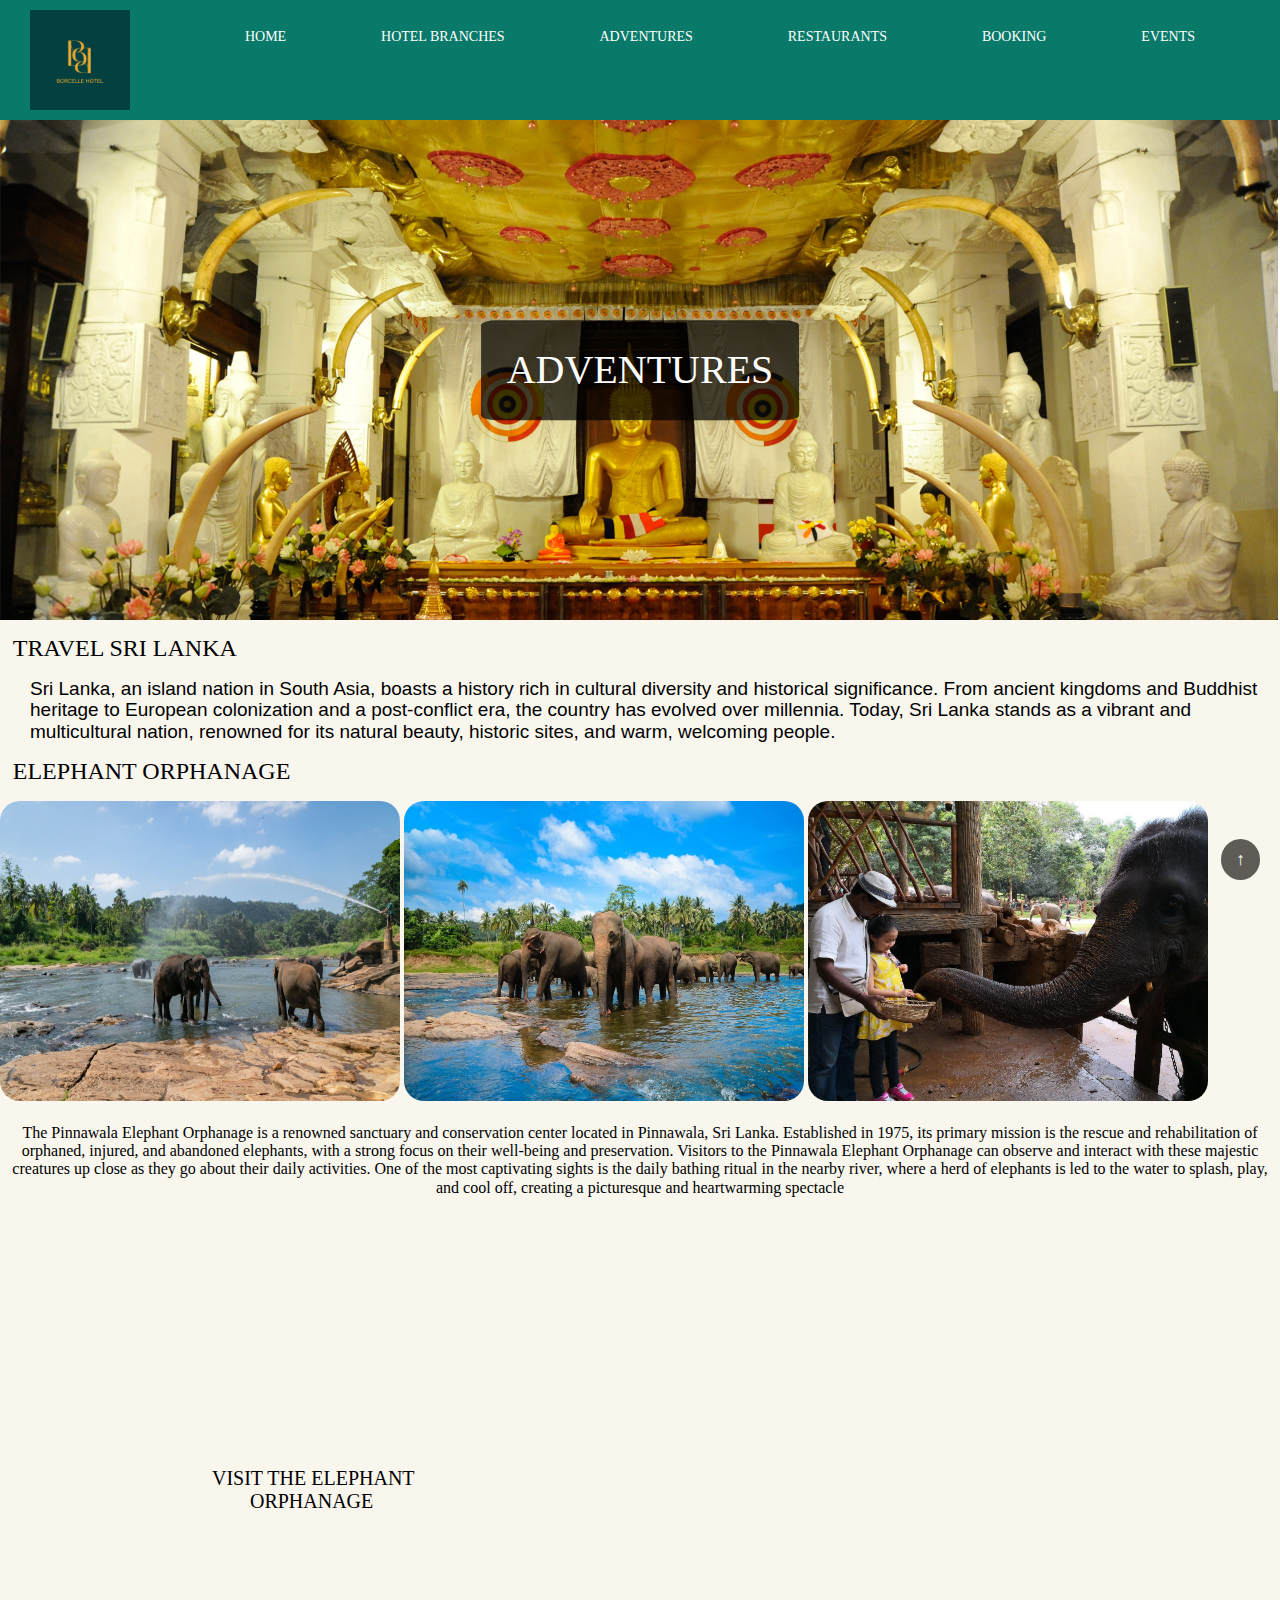
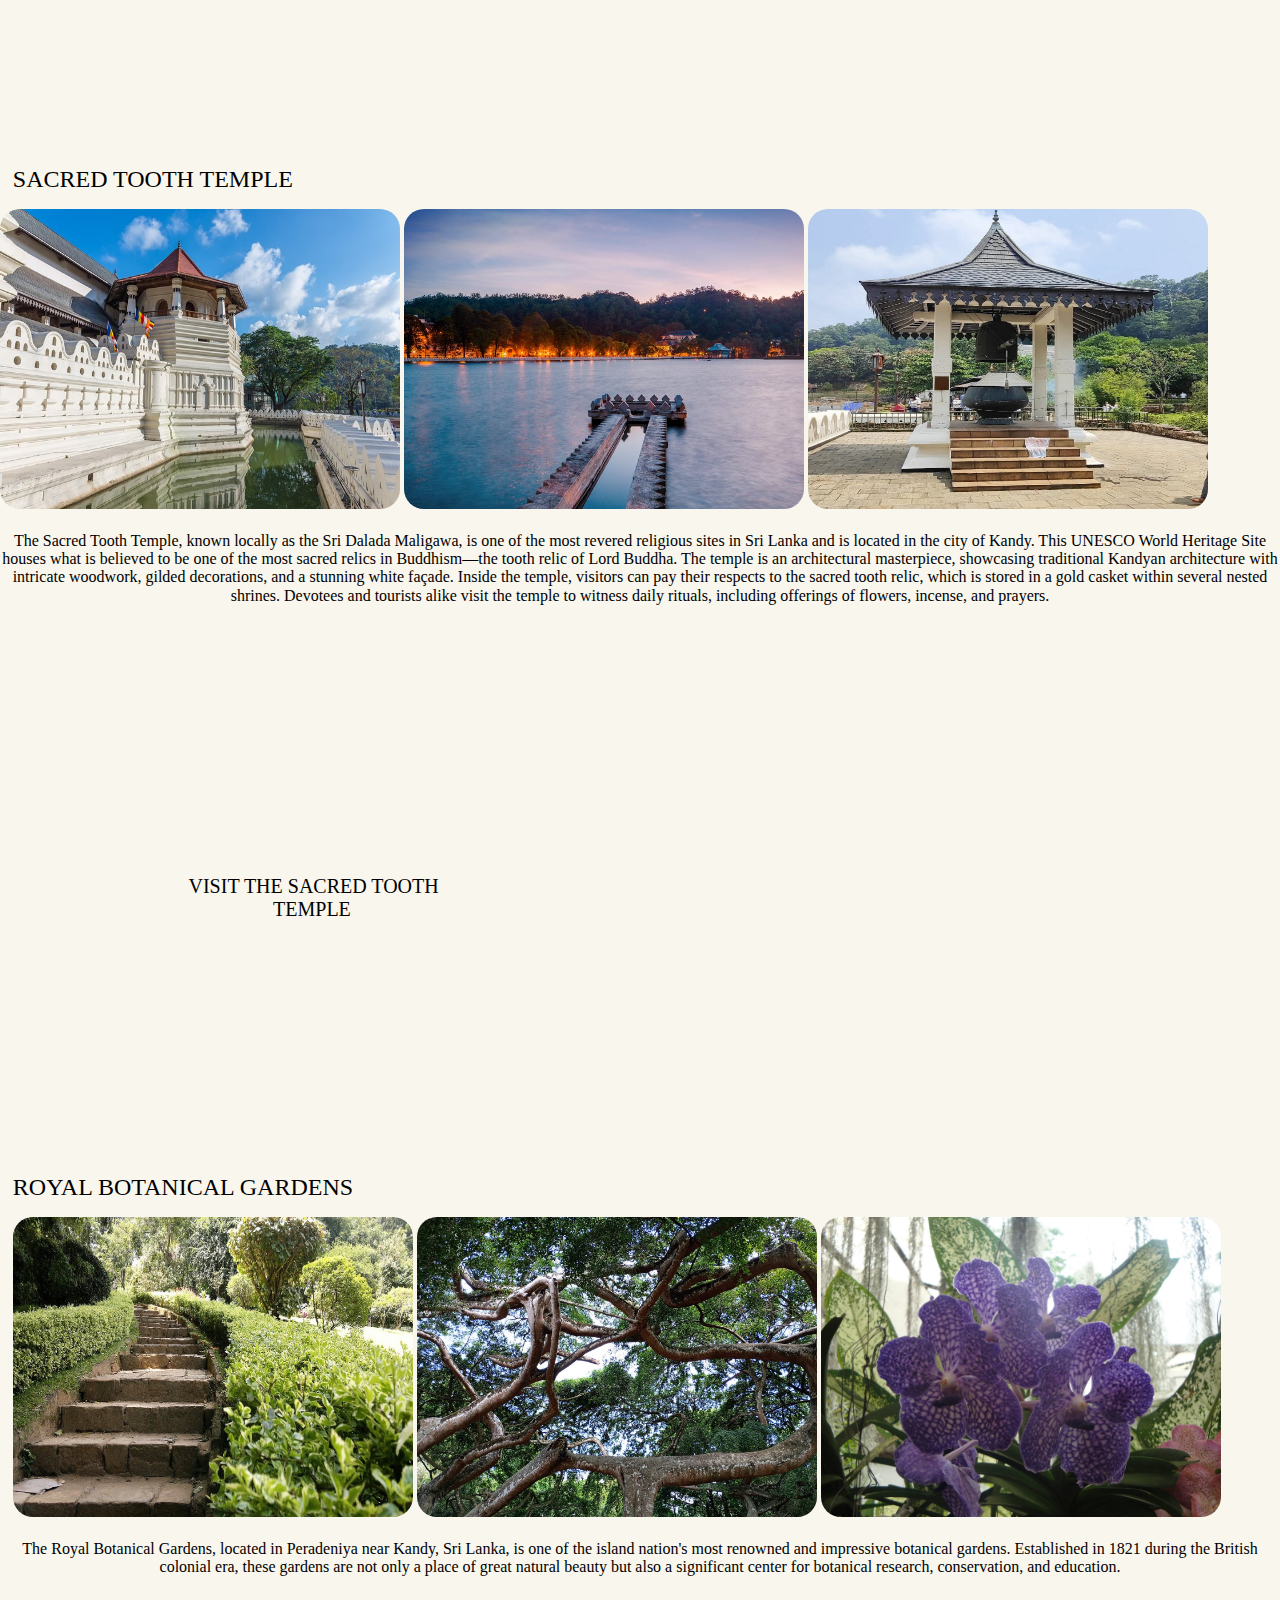
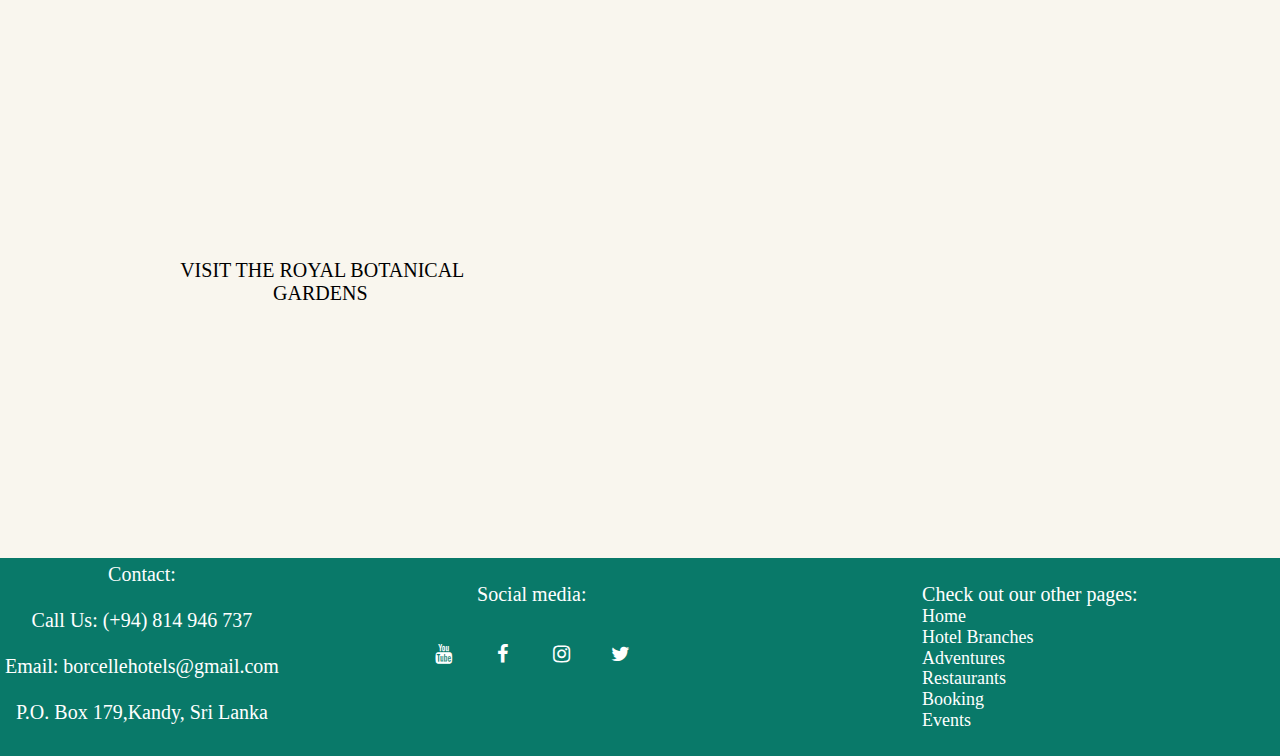
<file: adventure.html>
<!DOCTYPE html>
<html lang="en">
<head>
    <link rel="stylesheet" href="css/normalize.css">
    <link rel="stylesheet" href="css/universal.css">
    <link rel="stylesheet" href="css/adventure.css">
    <link rel="stylesheet" href="https://cdnjs.cloudflare.com/ajax/libs/font-awesome/4.7.0/css/font-awesome.min.css">

    <meta charset="UTF-8">
    <meta http-equiv="X-UA-Compatible" content="IE=edge">
    <meta name="viewport" content="width=device-width, initial-scale=1.0">
    <title> BORCELLE HOTEL| ADVENTURES </title>
</head>
<header>
  <div class="container" id="top">
    <div class="gotop">
      <a href="#top">&#8593;</a>
    </div>
  

    <a href="index.html"><img src="images/logo.png" class="logo"></a>
    
    <nav>
      <ul>
        <li><a href="index.html">Home</a></li>
        <li><a href="hotelbranch.html">Hotel Branches</a></li>
        <li><a href="adventure.html">Adventures</a></li>
        <li><a href="resturant.html">Restaurants</a></li>
        <li><a href="ticket.html">Booking</a></li>
        <li><a class="ts" href="wedding.html">Events</a>
          <ul class="dropdown">
          <li><a href="wedding.html">weddings</a></li>
          <li><a href="parties.html">parties</a></li>
          </ul>
        </li>
      </ul>
      
  </nav>
  </div>
</header>

            <div class="hero-image">
                <div class="hero-text">
                  <h1> ADVENTURES </h1>
                </div>
            </div>
            <h2 id="intro">Travel Sri Lanka</h2>
        <h4>
          Sri Lanka, an island nation in South Asia, boasts a history rich in cultural diversity and historical significance. From ancient kingdoms and Buddhist heritage to European colonization and a post-conflict era, the country has evolved over millennia. Today, Sri Lanka stands as a vibrant and multicultural nation, renowned for its natural beauty, historic sites, and warm, welcoming people.
        </h4>
        <h2 id="intro">Elephant Orphanage</h2>
        <div class="Antique">
        <img src="images/PinnawelaElephantadventure1.jpg" alt="elephant adventure" id="elephantadventure2">
        <img src="images/PinnawelaElephantadventure2.jpg" alt="elephant adventure"  id="elephantadventure2">
        <img src="images/PinnawelaElephantadventure3.jpg" alt="elephant adventure"  id="elephantadventure2">
        <br><br>
      <p>
        The Pinnawala Elephant Orphanage is a renowned sanctuary and conservation center located in Pinnawala, Sri Lanka. Established in 1975, its primary mission is the rescue and rehabilitation of orphaned, injured, and abandoned elephants, with a strong focus on their well-being and preservation.

        Visitors to the Pinnawala Elephant Orphanage can observe and interact with these majestic creatures up close as they go about their daily activities. One of the most captivating sights is the daily bathing ritual in the nearby river, where a herd of elephants is led to the water to splash, play, and cool off, creating a picturesque and heartwarming spectacle
      </p>
      

      </div><br><br><br>
      <div class="iframe">
      <h3 id="visit">Visit The Elephant Orphanage</h3>
      <iframe src="https://www.google.com/maps/embed?pb=!1m18!1m12!1m3!1d3957.4710106407833!2d80.38628007491502!3d7.300859813642212!2m3!1f0!2f0!3f0!3m2!1i1024!2i768!4f13.1!3m3!1m2!1s0x3ae315c83a2c0273%3A0xa5744b525ada1e6c!2sPinnawala%20Elephant%20Orphanage!5e0!3m2!1sen!2slk!4v1693810126745!5m2!1sen!2slk" width="600" height="450" style="border:0;" allowfullscreen="" loading="lazy" referrerpolicy="no-referrer-when-downgrade"></iframe>
    
    </div>

    <h2 id="intro">Sacred Tooth Temple</h2>
        <div class="Antique">
        <img src="images/toothtemp1.jpg" alt="tooth temple" id="elephantadventure2">
        <img src="images/toothtemp2.jpg" alt="tooth temple"  id="elephantadventure2">
        <img src="images/toothtemp3.jpg" alt="tooth temple"  id="elephantadventure2">
        <br><br>
        <p>
          The Sacred Tooth Temple, known locally as the Sri Dalada Maligawa, is one of the most revered religious sites in Sri Lanka and is located in the city of Kandy. This UNESCO World Heritage Site houses what is believed to be one of the most sacred relics in Buddhism—the tooth relic of Lord Buddha.

The temple is an architectural masterpiece, showcasing traditional Kandyan architecture with intricate woodwork, gilded decorations, and a stunning white façade. Inside the temple, visitors can pay their respects to the sacred tooth relic, which is stored in a gold casket within several nested shrines. Devotees and tourists alike visit the temple to witness daily rituals, including offerings of flowers, incense, and prayers.
        </p>
      

      </div><br><br><br>
      <div class="iframe">
      <h3 id="visit">Visit The Sacred Tooth Temple</h3>
      <iframe src="https://www.google.com/maps/embed?pb=!1m18!1m12!1m3!1d247.34598736094816!2d80.64133733372954!3d7.2935349500061335!2m3!1f0!2f0!3f0!3m2!1i1024!2i768!4f13.1!3m3!1m2!1s0x3ae3662dc9c94c75%3A0xe1885fe2929d358!2sTemple%20of%20the%20Tooth%20Museum!5e0!3m2!1sen!2slk!4v1693810512087!5m2!1sen!2slk" width="600" height="450" style="border:0;" allowfullscreen="" loading="lazy" referrerpolicy="no-referrer-when-downgrade"></iframe>

    </div>

    <h2 id="intro">Royal Botanical Gardens</h2>
        <div class="temple">
        <img src="images/pergardens3.jpg" alt="peradheniya garden" id="elephantadventure2">
        <img src="images/pergardens1.jpg" alt="peradheniya garden"  id="elephantadventure2">
        <img src="images/pergardens2.jpg" alt="peradheniya garden"  id="elephantadventure2">
        <br><br>
      <p>
        The Royal Botanical Gardens, located in Peradeniya near Kandy, Sri Lanka, is one of the island nation's most renowned and impressive botanical gardens. Established in 1821 during the British colonial era, these gardens are not only a place of great natural beauty but also a significant center for botanical research, conservation, and education.
      </p>
      

      </div><br><br><br>
      <div class="iframe">
      <h3 id="visit">Visit The Royal Botanical Gardens</h3>
      <iframe src="https://www.google.com/maps/embed?pb=!1m18!1m12!1m3!1d31662.075811789084!2d80.55852437431642!3d7.268189300000015!2m3!1f0!2f0!3f0!3m2!1i1024!2i768!4f13.1!3m3!1m2!1s0x3ae36890ae2f95fd%3A0x92ce8ec2bf791233!2sRoyal%20Botanic%20Gardens%2C%20Peradeniya!5e0!3m2!1sen!2slk!4v1693810789606!5m2!1sen!2slk" width="600" height="450" style="border:0;" allowfullscreen="" loading="lazy" referrerpolicy="no-referrer-when-downgrade"></iframe>
    </div>

    <footer>
      <div class="f1">
      <p id="p1">Contact:<br><br>Call Us: (+94) 814 946 737<br><br>Email: borcellehotels@gmail.com</a><br><br> P.O. Box 179,Kandy, Sri Lanka</p>
      </div>
      <div class="f2">
      <p id="p1">Social media:<br><br> <a href="#" class="fa fa-youtube"></a> <a href="#" class="fa fa-facebook"></a> <a href="#" class="fa fa-instagram"></a> <a href="#" class="fa fa-twitter"></a></p>
      </div>
      <div class="f3">
        <p id="p1"> Check out our other pages:
          <ul>
            <li><a href="index.html">Home</a></li>
                  <li><a href="hotelbranch.html">Hotel Branches</a></li>
                  <li><a href="adventure.html">Adventures</a></li>
                  <li><a href="resturant.html">Restaurants</a></li>
                  <li><a href="Ticket.html">Booking</a></li>
                  <li><a class="ts" href="wedding.html">Events</a>
                    <ul class="dropdown">
                    <li><a href="wedding.html">weddings</a></li>
                    <li><a href="parties.html">parties</a></li>
            </ul>
        </p>
      </div>
  </footer> 
</body>
</html>
</file>
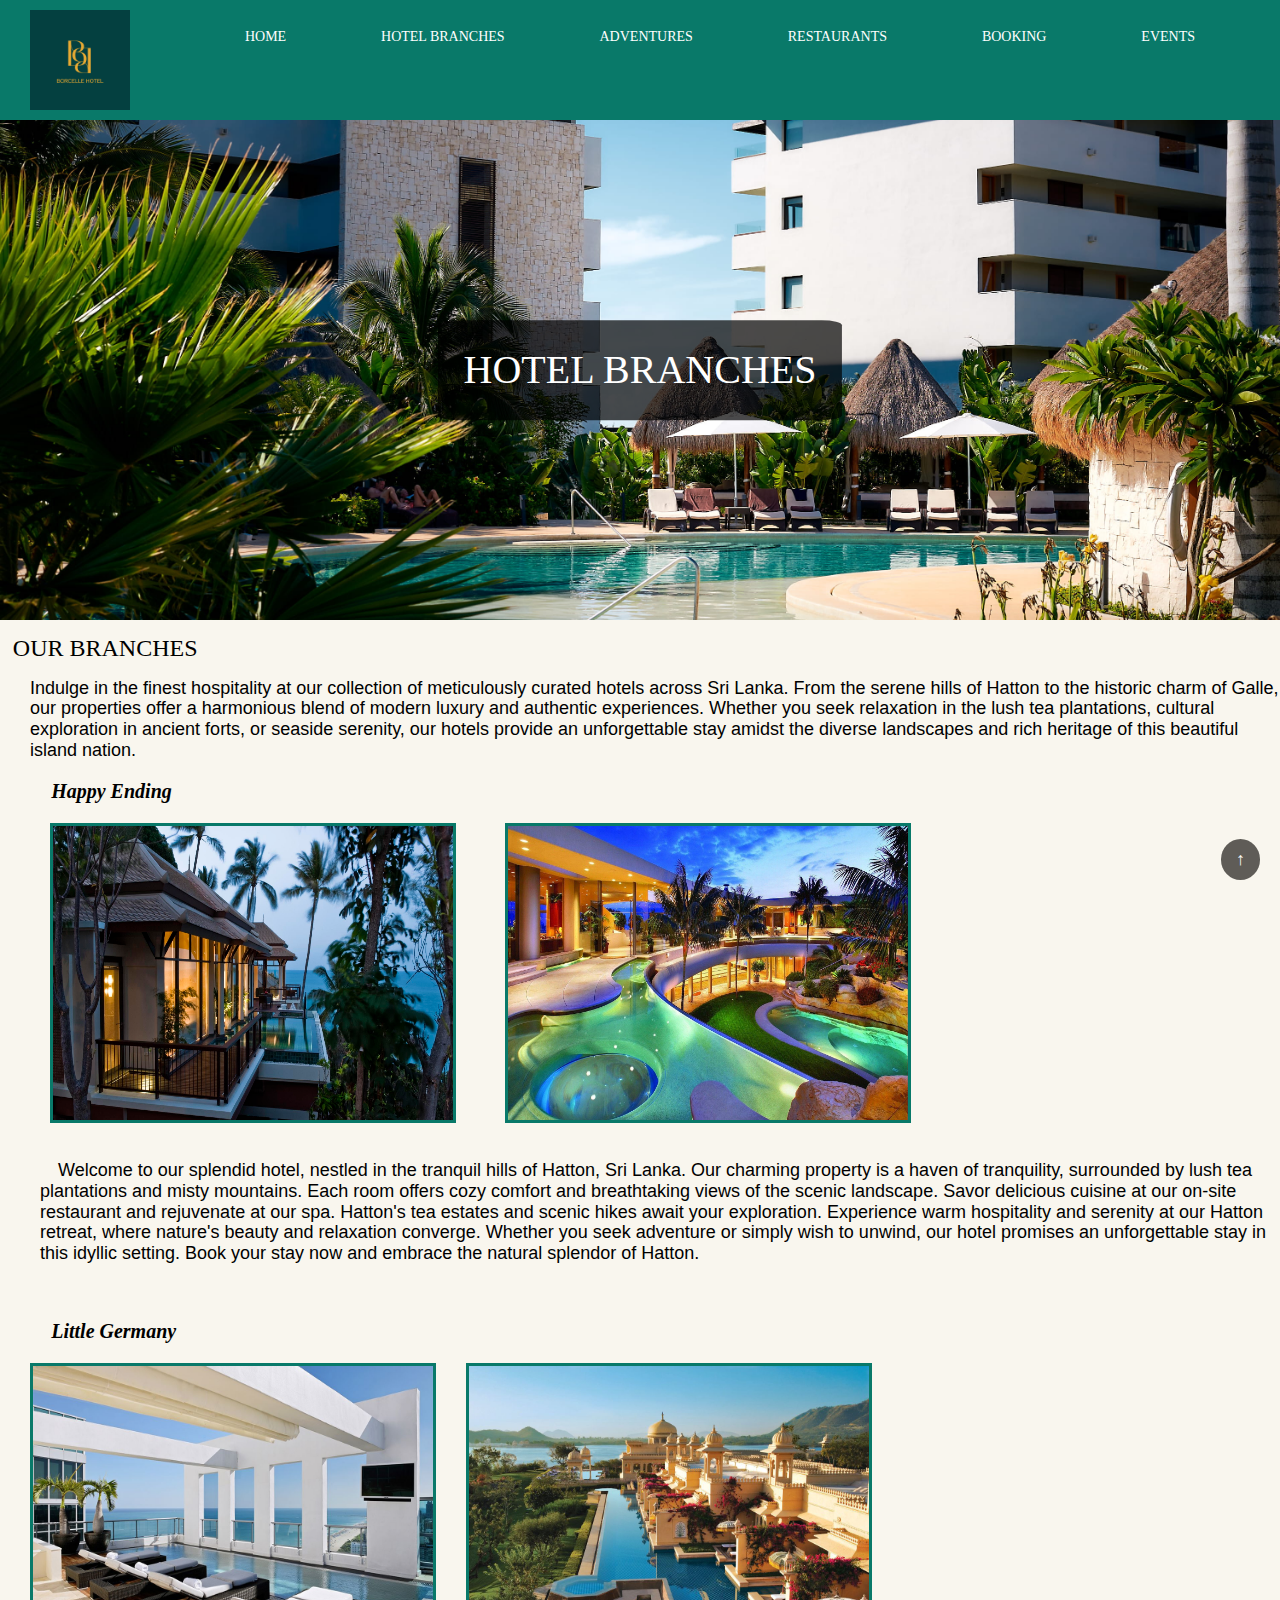
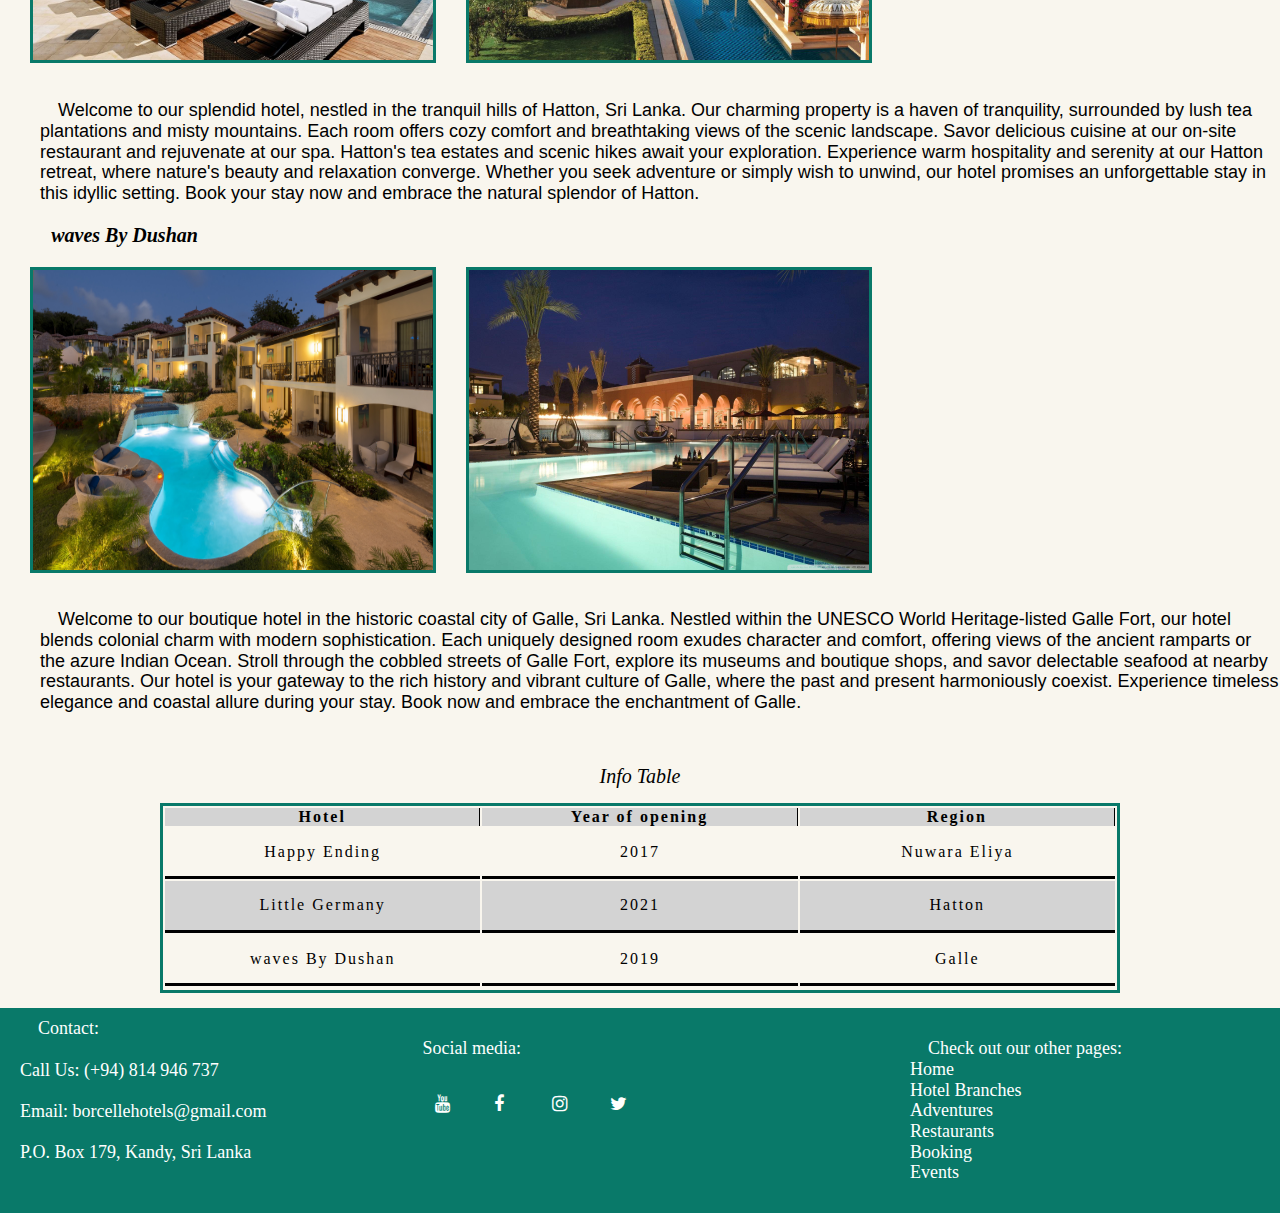
<file: hotelbranch.html>
<!DOCTYPE html>
<html lang="en">

<head>
  <link rel="stylesheet" href="css/normalize.css">
  <link rel="stylesheet" href="css/universal.css">
  <link rel="stylesheet" href="https://cdnjs.cloudflare.com/ajax/libs/font-awesome/4.7.0/css/font-awesome.min.css">
  <link rel="stylesheet" href="css/branches.css">
    
  <meta charset="UTF-8">
  <meta http-equiv="X-UA-Compatible" content="IE=edge">
  <meta name="viewport" content="width=device-width, initial-scale=1.0">
  <title> BORCELLE HOTEL | HOTEL BRANCHES </title>

</head>

<body>
  <header>
    <div class="container" id="top">
      <div class="gotop">
        <a href="#top">&#8593;</a>
      </div>
    

      <a href="index.html"><img src="images/logo.png" class="logo"></a>
      
      <nav>
        <ul>
          <li><a href="index.html">Home</a></li>
          <li><a href="hotelbranch.html">Hotel Branches</a></li>
          <li><a href="adventure.html">Adventures</a></li>
          <li><a href="resturant.html">Restaurants</a></li>
          <li><a href="ticket.html">Booking</a></li>
          <li><a class="ts" href="wedding.html">Events</a>
            <ul class="dropdown">
            <li><a href="wedding.html">weddings</a></li>
            <li><a href="parties.html">parties</a></li>
            </ul>
          </li>
        </ul>
        
    </nav>
    </div>
</header>
  </header>

  <body>
    <div class="hero-image">
      <div class="hero-text">
        <h1> HOTEL BRANCHES </h1>
      </div>
    </div>
    <h2 id="intro">Our Branches</h2>
    <h4>
      Indulge in the finest hospitality at our collection of meticulously curated hotels across Sri Lanka. From the serene hills of Hatton to the historic charm of Galle, our properties offer a harmonious blend of modern luxury and authentic experiences. Whether you seek relaxation in the lush tea plantations, cultural exploration in ancient forts, or seaside serenity, our hotels provide an unforgettable stay amidst the diverse landscapes and rich heritage of this beautiful island nation.
    </h4>
   </div>
      </p><h3>Happy Ending</h3>
      <div class="branch1">
        <img src="images/branch1a.jpg" alt="branch1" id="b1">
        <img src="images/branch6a.jpg" alt="branch1" id="b1">
        <iframe src="https://www.google.com/maps/embed?pb=!1m18!1m12!1m3!1d3960.5040210454895!2d80.78691811459295!3d6.9497165949790105!2m3!1f0!2f0!3f0!3m2!1i1024!2i768!4f13.1!3m3!1m2!1s0x3ae3813ab2811e1b%3A0xcb6dc5c72b703fc4!2sPedro%20Tea%20Estate!5e0!3m2!1sen!2slk!4v1661583905262!5m2!1sen!2slk"
          width="300" height="300" style="border:0;" allowfullscreen="" loading="lazy"
          referrerpolicy="no-referrer-when-downgrade" id="iframe"></iframe>
      </div>
      <br><br>
      <p>
        Welcome to our splendid hotel, nestled in the tranquil hills of Hatton, Sri Lanka. Our charming property is a haven of tranquility, surrounded by lush tea plantations and misty mountains. Each room offers cozy comfort and breathtaking views of the scenic landscape. Savor delicious cuisine at our on-site restaurant and rejuvenate at our spa. Hatton's tea estates and scenic hikes await your exploration. Experience warm hospitality and serenity at our Hatton retreat, where nature's beauty and relaxation converge. Whether you seek adventure or simply wish to unwind, our hotel promises an unforgettable stay in this idyllic setting. Book your stay now and embrace the natural splendor of Hatton.
      </p>
  
    </section>
    <Br>
    <br>
    <section>
      <h3>Little Germany</h3>
      <div class="branch2">
        <img src="images/branch3b.jpg" alt="branch 2"  id="b1">
        <img src="images/branch4b.jpg" alt="branch2"  id="b1">
        <iframe src="https://www.google.com/maps/embed?pb=!1m18!1m12!1m3!1d63336.87908422229!2d80.52641515513079!3d7.177331624130147!2m3!1f0!2f0!3f0!3m2!1i1024!2i768!4f13.1!3m3!1m2!1s0x3ae371c740a6ba35%3A0x199f5ad7a0aaa198!2sGampola!5e0!3m2!1sen!2slk!4v1693850823223!5m2!1sen!2slk" width="400" height="300" style="border:0;" allowfullscreen="" loading="lazy" referrerpolicy="no-referrer-when-downgrade"></iframe>
      </iframe>

      </div>
      <br><br>
      <p>
        Welcome to our splendid hotel, nestled in the tranquil hills of Hatton, Sri Lanka. Our charming property is a haven of tranquility, surrounded by lush tea plantations and misty mountains. Each room offers cozy comfort and breathtaking views of the scenic landscape. Savor delicious cuisine at our on-site restaurant and rejuvenate at our spa. Hatton's tea estates and scenic hikes await your exploration. Experience warm hospitality and serenity at our Hatton retreat, where nature's beauty and relaxation converge. Whether you seek adventure or simply wish to unwind, our hotel promises an unforgettable stay in this idyllic setting. Book your stay now and embrace the natural splendor of Hatton.
      </p>
    </section>
    <section>
      <h3>waves By Dushan</h3>
      <div class="branch3">
        <img src="images/branch2c.jpg" alt="branch 3" width="600" height="300" id="b1">
        <img src="images/branch5c.jpg" alt="branch 3" width="700" height="300" id="b1">
        <iframe src="https://www.google.com/maps/embed?pb=!1m18!1m12!1m3!1d63320.41806371851!2d80.58458165528468!3d7.294628572634161!2m3!1f0!2f0!3f0!3m2!1i1024!2i768!4f13.1!3m3!1m2!1s0x3ae366266498acd3%3A0x411a3818a1e03c35!2sKandy!5e0!3m2!1sen!2slk!4v1693850722572!5m2!1sen!2slk" width="400" height="300" style="border:0;" allowfullscreen="" loading="lazy" referrerpolicy="no-referrer-when-downgrade"></iframe>
      </iframe>
      </div>
      
      <br><br>
      <p>
        Welcome to our boutique hotel in the historic coastal city of Galle, Sri Lanka. Nestled within the UNESCO World Heritage-listed Galle Fort, our hotel blends colonial charm with modern sophistication. Each uniquely designed room exudes character and comfort, offering views of the ancient ramparts or the azure Indian Ocean. Stroll through the cobbled streets of Galle Fort, explore its museums and boutique shops, and savor delectable seafood at nearby restaurants. Our hotel is your gateway to the rich history and vibrant culture of Galle, where the past and present harmoniously coexist. Experience timeless elegance and coastal allure during your stay. Book now and embrace the enchantment of Galle.
      </p>
    </section>
    </div>
    <br>
    <br>
    <table id="table">
      <caption id="caption">Info Table</caption>

      <thead>
        <tr>
          <th scope="col">Hotel</th>
          <th scope="col">Year of opening</th>
          <th scope="col">Region</th>

        </tr>
      </thead>
      <tbody>
        <tr>
          <td> Happy Ending</td>
          <td>2017</td>
          <td>Nuwara Eliya</td>

        </tr>
        <tr>
          <td>Little Germany</td>
          <td>2021</td>
          <td>Hatton</td>
          
        </tr>
        <tr>
          <td>waves By Dushan</td>
          <td>2019</td>
          <td>Galle</td>

      </tbody>
      <tfoot>
        <tr>
         
        </tr>
      </tfoot>
    </table>

    <footer>
      <div class="f1">
        <p id="p1">Contact:<br><br>Call Us: (+94) 814 946 737<br><br>Email: borcellehotels@gmail.com</a><br><br> P.O.
          Box 179, Kandy, Sri Lanka</p>
      </div>
      <div class="f2">
        <p id="p1">Social media:<br><br> <a href="#" class="fa fa-youtube"></a> <a href="#" class="fa fa-facebook"></a>
          <a href="#" class="fa fa-instagram"></a> <a href="#" class="fa fa-twitter"></a></p>
      </div>
      <div class="f3">
        <p id="p1"> Check out our other pages:
          <ul>
            <li><a href="index.html">Home</a></li>
                  <li><a href="hotelbranch.html">Hotel Branches</a></li>
                  <li><a href="adventure.html">Adventures</a></li>
                  <li><a href="resturant.html">Restaurants</a></li>
                  <li><a href="Ticket.html">Booking</a></li>
                  <li><a class="ts" href="wedding.html">Events</a>
                    <ul class="dropdown">
                    <li><a href="wedding.html">weddings</a></li>
                    <li><a href="parties.html">parties</a></li>
            </ul>
        </p>
      </div>
    </footer>
  </body>
</body>

</html>
</file>
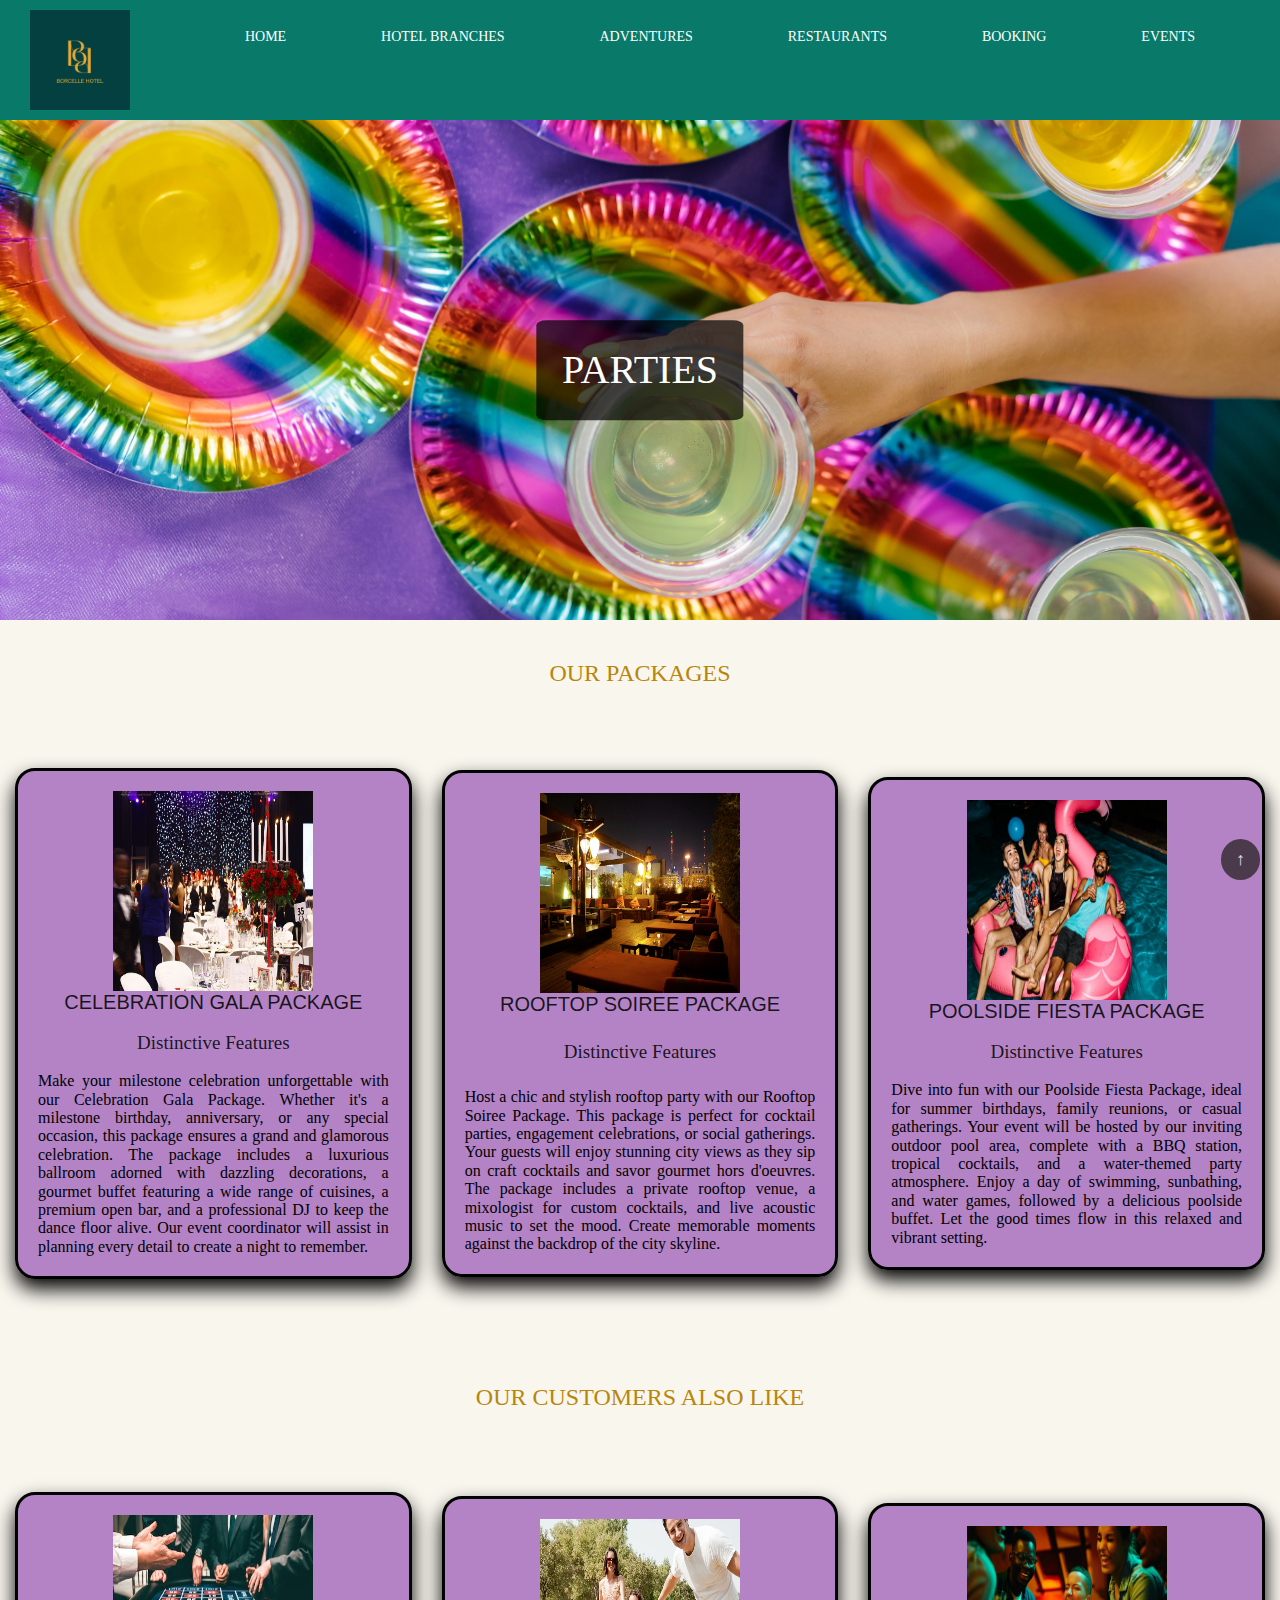
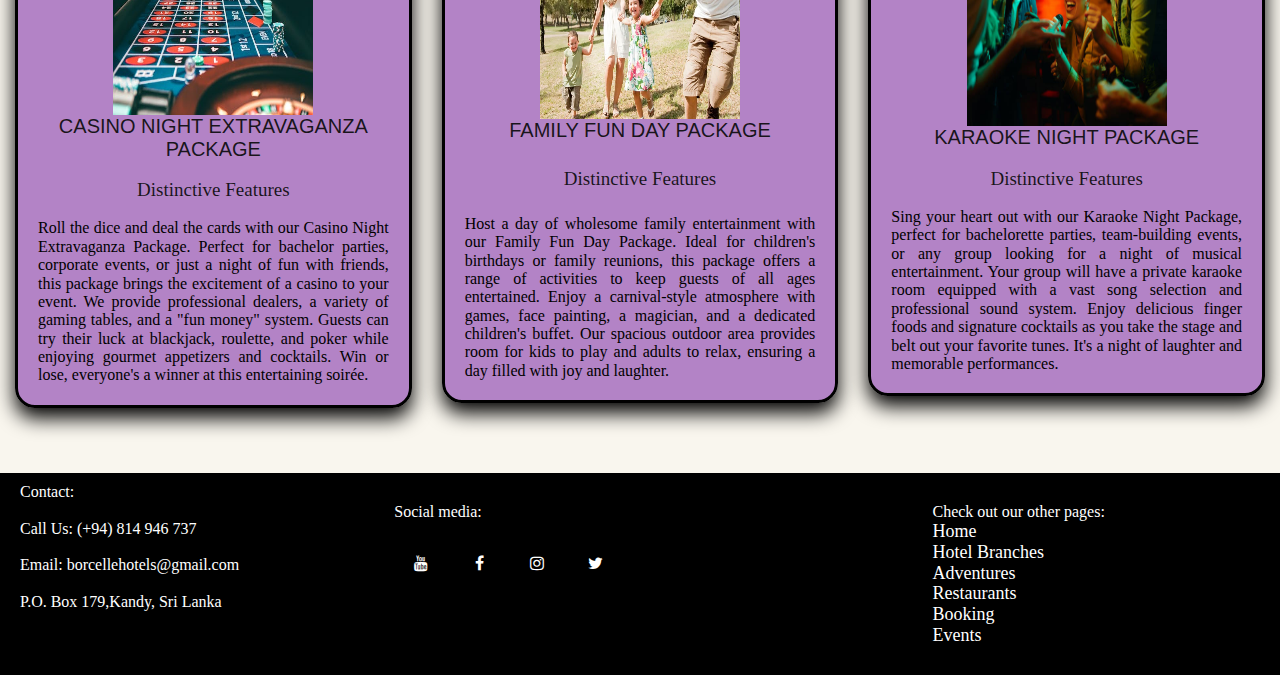
<file: parties.html>
<!DOCTYPE html>
<html lang="en">
<head>
    <link rel="stylesheet" href="css/normalize.css">
    <link rel="stylesheet" href="css/parties.css">
    <link rel="stylesheet" href="css/universal.css">
    <link rel="stylesheet" href="https://cdnjs.cloudflare.com/ajax/libs/font-awesome/4.7.0/css/font-awesome.min.css">

    <meta charset="UTF-8">
    <meta http-equiv="X-UA-Compatible" content="IE=edge">
    <meta name="viewport" content="width=device-width, initial-scale=1.0">
    <title> BORCELLE HOTEL | PARTIES </title>
</head>
<body>
  <header>
    <div class="container" id="top">
      <div class="gotop">
        <a href="#top">&#8593;</a>
      </div>
    

      <a href="index.html"><img src="images/logo.png" class="logo"></a>
      
      <nav>
        <ul>
          <li><a href="index.html">Home</a></li>
          <li><a href="hotelbranch.html">Hotel Branches</a></li>
          <li><a href="adventure.html">Adventures</a></li>
          <li><a href="resturant.html">Restaurants</a></li>
          <li><a href="ticket.html">Booking</a></li>
          <li><a class="ts" href="wedding.html">Events</a>
            <ul class="dropdown">
            <li><a href="wedding.html">weddings</a></li>
            <li><a href="parties.html">parties</a></li>
            </ul>
          </li>
        </ul>
        
    </nav>
    </div>
</header>
    <body>
        <div class="hero-image">
            <div class="hero-text">
                <h1> PARTIES </h1>
            </div>
        </div>
        <h2>Our Packages</h2>
        <div class="grid">
          <div class="gallery">

            <div class="content">
              <img src="images/galaevent1.jpg" id="product1">
              <h3 id="head">Celebration Gala Package</h3><br>
              <p ID="p11">Distinctive Features</p><br>
              <p>Make your milestone celebration unforgettable with our Celebration Gala Package. Whether it's a milestone birthday, anniversary, or any special occasion, this package ensures a grand and glamorous celebration. The package includes a luxurious ballroom adorned with dazzling decorations, a gourmet buffet featuring a wide range of cuisines, a premium open bar, and a professional DJ to keep the dance floor alive. Our event coordinator will assist in planning every detail to create a night to remember.</p>
  
            </div>
          </div>
  
          <div class="gallery">
  
            <div class="content">
              <img src="images/rooftopsoievent2.jpeg">
              <h3 id="head"> Rooftop Soiree Package<h3><br>
              <p ID="p11">Distinctive Features</p><br>
              <p>Host a chic and stylish rooftop party with our Rooftop Soiree Package. This package is perfect for cocktail parties, engagement celebrations, or social gatherings. Your guests will enjoy stunning city views as they sip on craft cocktails and savor gourmet hors d'oeuvres. The package includes a private rooftop venue, a mixologist for custom cocktails, and live acoustic music to set the mood. Create memorable moments against the backdrop of the city skyline.</p>
  
            </div>
          </div>
  
          <div class="gallery">
  
            <div class="content">
              <img src="images/poolsideevent3.jpg">
              <h3 id="head">Poolside Fiesta Package</h3><br>
              <p ID="p11">Distinctive Features</p><br>
              <p>Dive into fun with our Poolside Fiesta Package, ideal for summer birthdays, family reunions, or casual gatherings. Your event will be hosted by our inviting outdoor pool area, complete with a BBQ station, tropical cocktails, and a water-themed party atmosphere. Enjoy a day of swimming, sunbathing, and water games, followed by a delicious poolside buffet. Let the good times flow in this relaxed and vibrant setting.</p>
              
            </div>
          </div>
        </div>
        <h2>OUR CUSTOMERS ALSO LIKE</h2>
        <div class="grid">
          <div class="gallery">

            <div class="content">
              <img src="images/casinoevent4.jpeg" id="product1">
              <h3 id="head">Casino Night Extravaganza Package</h3><br>
              <p ID="p11">Distinctive Features</p><br>
              <p>Roll the dice and deal the cards with our Casino Night Extravaganza Package. Perfect for bachelor parties, corporate events, or just a night of fun with friends, this package brings the excitement of a casino to your event. We provide professional dealers, a variety of gaming tables, and a "fun money" system. Guests can try their luck at blackjack, roulette, and poker while enjoying gourmet appetizers and cocktails. Win or lose, everyone's a winner at this entertaining soirée.</p>
  
            </div>
          </div>
  
          <div class="gallery">
  
            <div class="content">
              <img src="images/familyfun5.jpg">
              <h3 id="head">Family Fun Day Package<h3><br>
              <p ID="p11">Distinctive Features</p><br>
              <p>Host a day of wholesome family entertainment with our Family Fun Day Package. Ideal for children's birthdays or family reunions, this package offers a range of activities to keep guests of all ages entertained. Enjoy a carnival-style atmosphere with games, face painting, a magician, and a dedicated children's buffet. Our spacious outdoor area provides room for kids to play and adults to relax, ensuring a day filled with joy and laughter.</p>
  
            </div>
          </div>
  
          <div class="gallery">
  
            <div class="content">
              <img src="images/kareokenightevent6.jpg">
              <h3 id="head"> Karaoke Night Package</h3><br>
              <p ID="p11">Distinctive Features</p><br>
              <p>Sing your heart out with our Karaoke Night Package, perfect for bachelorette parties, team-building events, or any group looking for a night of musical entertainment. Your group will have a private karaoke room equipped with a vast song selection and professional sound system. Enjoy delicious finger foods and signature cocktails as you take the stage and belt out your favorite tunes. It's a night of laughter and memorable performances.</p>
  
            </div>
          </div>
        </div>
        <footer id="color">
          <div class="f1">
          <p id="p1">Contact:<br><br>Call Us: (+94) 814 946 737<br><br>Email: borcellehotels@gmail.com</a><br><br> P.O. Box 179,Kandy, Sri Lanka</p>
          </div>
          <div class="f2">
          <p id="p1">Social media:<br><br> <a href="#" class="fa fa-youtube"></a> <a href="#" class="fa fa-facebook"></a> <a href="#" class="fa fa-instagram"></a> <a href="#" class="fa fa-twitter"></a></p>
          </div>
          <div class="f3">
            <p id="p1"> Check out our other pages:
              <ul>
                <li><a href="index.html">Home</a></li>
                  <li><a href="hotelbranch.html">Hotel Branches</a></li>
                  <li><a href="adventure.html">Adventures</a></li>
                  <li><a href="resturant.html">Restaurants</a></li>
                  <li><a href="Ticket.html">Booking</a></li>
                  <li><a class="ts" href="wedding.html">Events</a>
                    <ul class="dropdown">
                    <li><a href="wedding.html">weddings</a></li>
                    <li><a href="parties.html">parties</a></li>
                </ul>
            </p>
          </div>
        </footer>
</body>
</html>
</file>
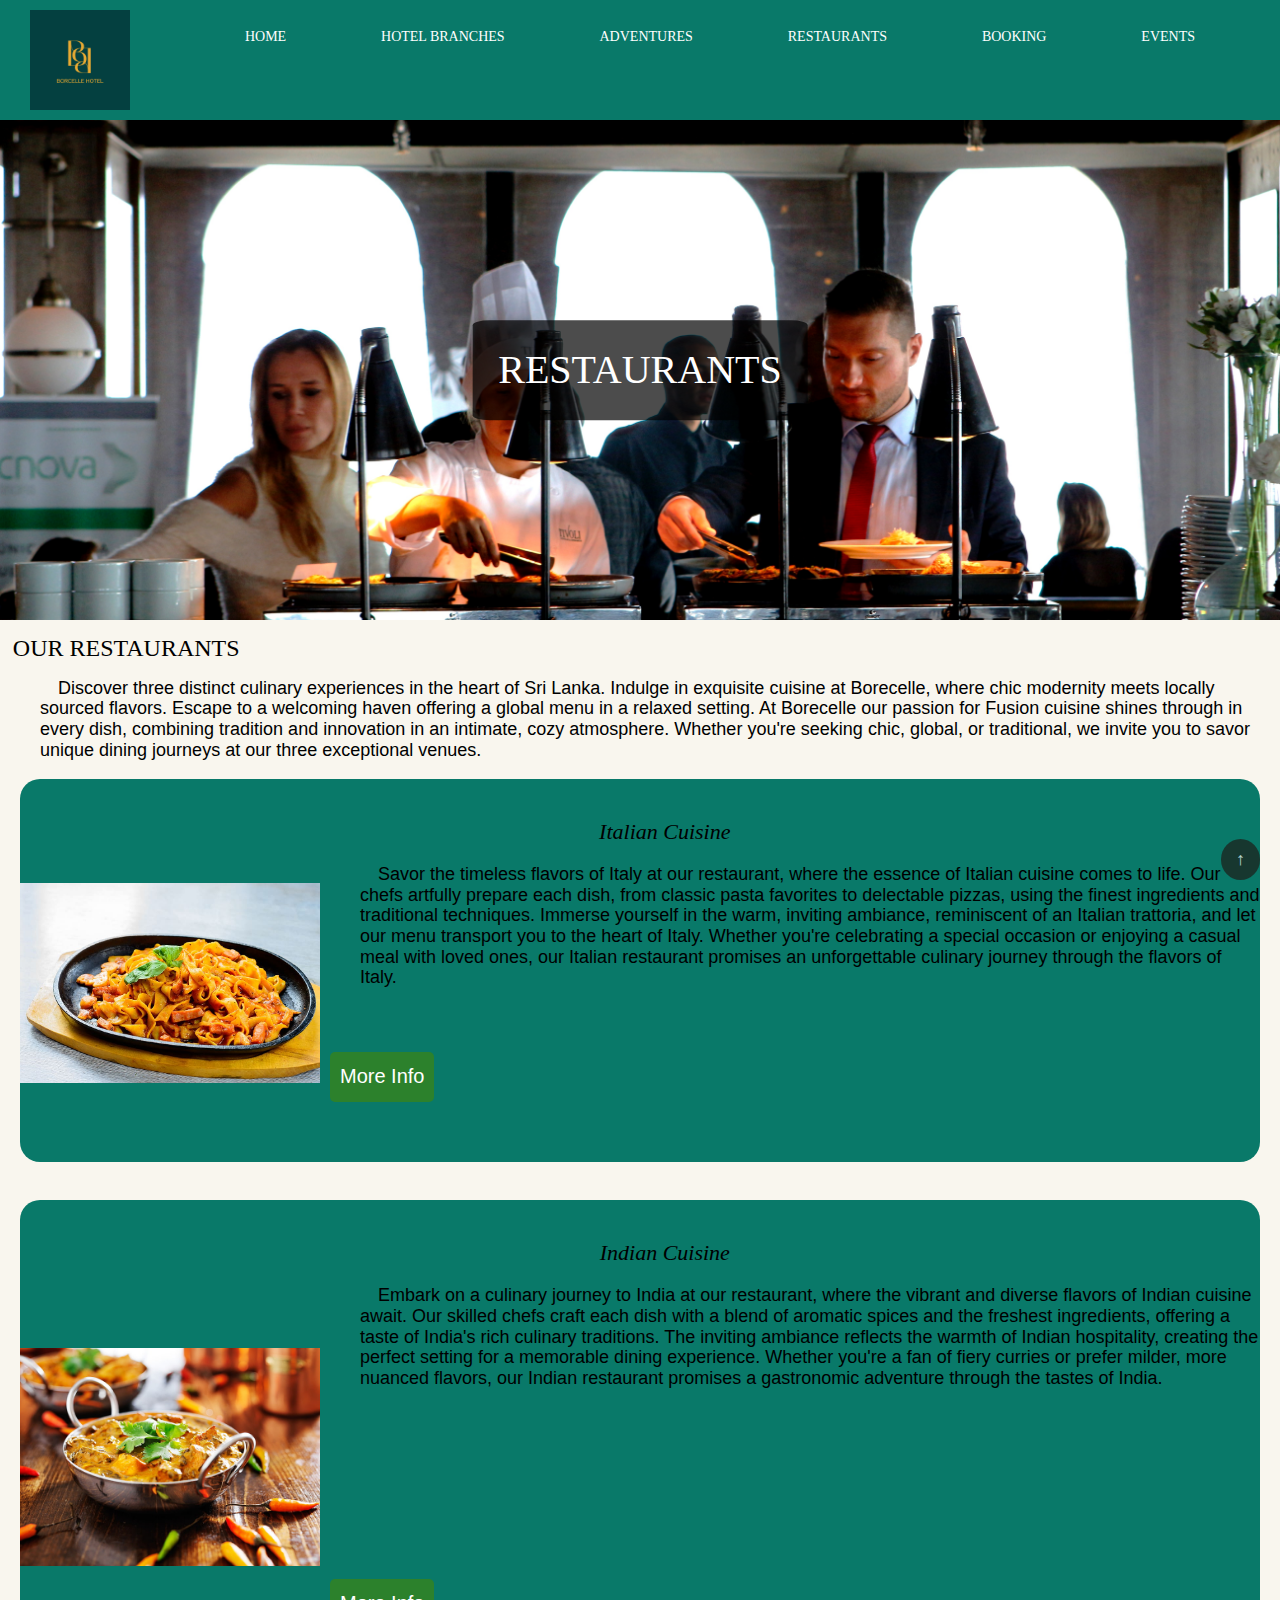
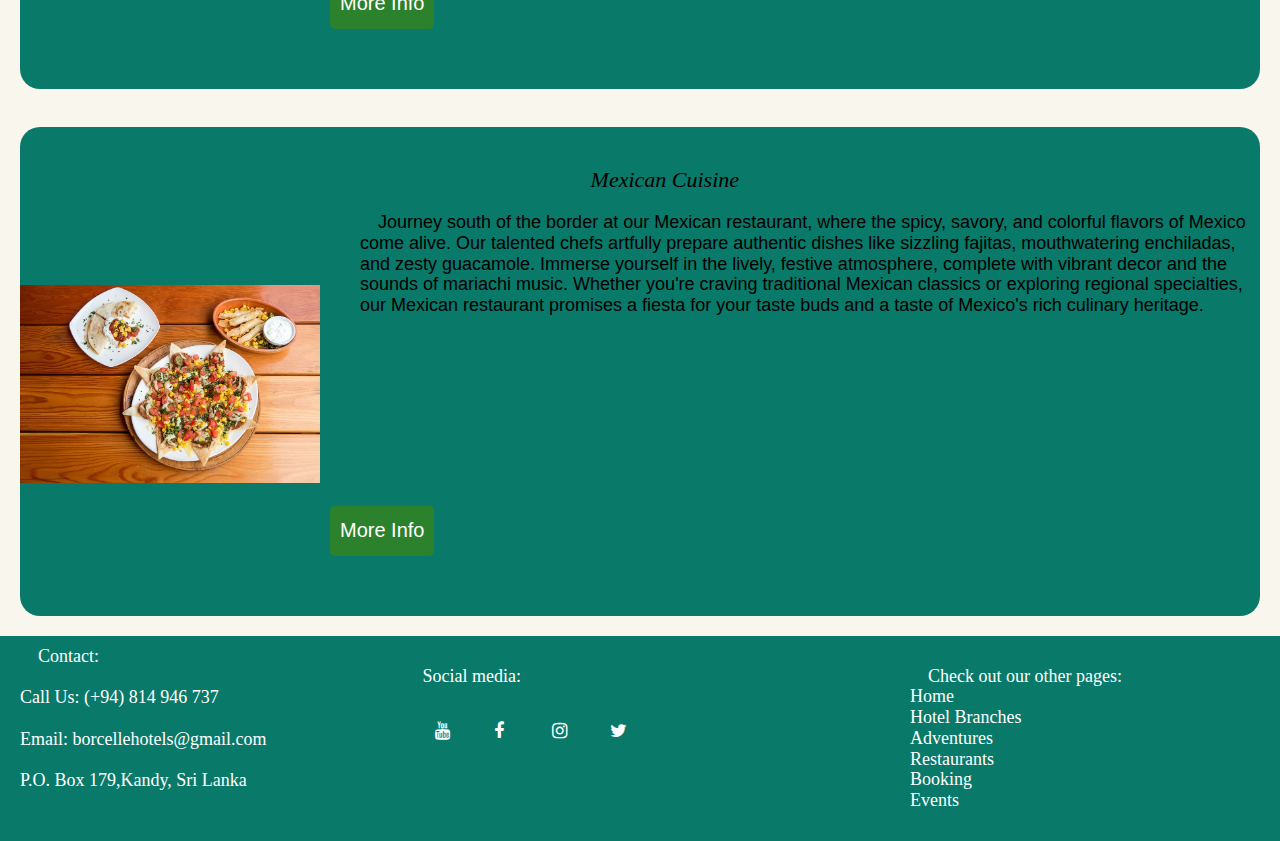
<file: resturant.html>
<!DOCTYPE html>
<html lang="en">
<head>
    <link rel="stylesheet" href="css/normalize.css">
    <link rel="Stylesheet" href="css/restaurants.css">
    <link rel="Stylesheet" href="css/universal.css">
    <link rel="stylesheet" href="https://cdnjs.cloudflare.com/ajax/libs/font-awesome/4.7.0/css/font-awesome.min.css">
    
    <meta charset="UTF-8">
    <meta http-equiv="X-UA-Compatible" content="IE=edge">
    <meta name="viewport" content="width=device-width, initial-scale=1.0">
    <title> BORCELLE HOTEL | RESTAURANTS </title>
</head>
<body>
  <header>
    <div class="container" id="top">
      <div class="gotop">
        <a href="#top">&#8593;</a>
      </div>
    

      <a href="index.html"><img src="images/logo.png" class="logo"></a>
      
      <nav>
        <ul>
          <li><a href="index.html">Home</a></li>
          <li><a href="hotelbranch.html">Hotel Branches</a></li>
          <li><a href="adventure.html">Adventures</a></li>
          <li><a href="resturant.html">Restaurants</a></li>
          <li><a href="ticket.html">Booking</a></li>
          <li><a class="ts" href="wedding.html">Events</a>
            <ul class="dropdown">
            <li><a href="wedding.html">weddings</a></li>
            <li><a href="parties.html">parties</a></li>
            </ul>
          </li>
        </ul>
        
    </nav>
    </div>
</header>
    <div class="hero-image">
            <div class="hero-text">
              <h1> RESTAURANTS </h1>
            </div>
        </div>
        <h2 id="intro">Our Restaurants</h2>
        <p>Discover three distinct culinary experiences in the heart of Sri Lanka. Indulge in exquisite cuisine at Borecelle, where chic modernity meets locally sourced flavors. Escape to a welcoming haven offering a global menu in a relaxed setting. At Borecelle our passion for Fusion cuisine shines through in every dish, combining tradition and innovation in an intimate, cozy atmosphere. Whether you're seeking chic, global, or traditional, we invite you to savor unique dining journeys at our three exceptional venues.
        </p><br>
        <div class="products">
          <h3>Italian Cuisine</h3>
          <div class="product-top">
            <img src="images/italian.jpg" alt="Tea Soap" id="soap">
            <div class="product-details">
              <p>Savor the timeless flavors of Italy at our restaurant, where the essence of Italian cuisine comes to life. Our chefs artfully prepare each dish, from classic pasta favorites to delectable pizzas, using the finest ingredients and traditional techniques. Immerse yourself in the warm, inviting ambiance, reminiscent of an Italian trattoria, and let our menu transport you to the heart of Italy. Whether you're celebrating a special occasion or enjoying a casual meal with loved ones, our Italian restaurant promises an unforgettable culinary journey through the flavors of Italy.</p>
              <br>
              <button type="button" class="button"><a href="https://bayleafcolombo.com/" target="_blank">More Info</a></button>
            </div>
          </div>
        </div>
        <br>
        <div class="products">
          <h3>Indian Cuisine</h3>
          <div class="product-top">
            <img src="images/indian.jpg" alt="Tea Soap" id="soap">
            <div class="product-details">
              <p>Embark on a culinary journey to India at our restaurant, where the vibrant and diverse flavors of Indian cuisine await. Our skilled chefs craft each dish with a blend of aromatic spices and the freshest ingredients, offering a taste of India's rich culinary traditions. The inviting ambiance reflects the warmth of Indian hospitality, creating the perfect setting for a memorable dining experience. Whether you're a fan of fiery curries or prefer milder, more nuanced flavors, our Indian restaurant promises a gastronomic adventure through the tastes of India.</p>
              <button type="button" class="button2"><a href="https://maharajapalace.lk/" target="_blank">More Info</a></button>
            </div>
          </div>
        </div>
        <br>
        <div class="products">
          <h3>Mexican Cuisine</h3>
          <div class="product-top">
            <img src="images/mexican.jpg" alt="Tea Soap" id="soap">
              <div class="product-details">
                <p>Journey south of the border at our Mexican restaurant, where the spicy, savory, and colorful flavors of Mexico come alive. Our talented chefs artfully prepare authentic dishes like sizzling fajitas, mouthwatering enchiladas, and zesty guacamole. Immerse yourself in the lively, festive atmosphere, complete with vibrant decor and the sounds of mariachi music. Whether you're craving traditional Mexican classics or exploring regional specialties, our Mexican restaurant promises a fiesta for your taste buds and a taste of Mexico's rich culinary heritage.</p>
                <button type="button" class="button2"><a href="https://fridasthetruemexicantaste.business.site/?m=true&gclid=Cj0KCQjwusunBhCYARIsAFBsUP8GQGlQbHEnuM7YV4k_ygo83tZsYWkid7vrtndWyaiPyIfwL9q_JKEaAnhTEALw_wcB" target="_blank">More Info</a></button>
              </div>
            </div>
        </div>
        <footer>
            <div class="f1">
            <p id="p1">Contact:<br><br>Call Us: (+94) 814 946 737<br><br>Email: borcellehotels@gmail.com</a><br><br> P.O. Box 179,Kandy, Sri Lanka</p>
            </div>
            <div class="f2">
            <p id="p1">Social media:<br><br> <a href="#" class="fa fa-youtube"></a> <a href="#" class="fa fa-facebook"></a> <a href="#" class="fa fa-instagram"></a> <a href="#" class="fa fa-twitter"></a></p>
            </div>
            <div class="f3">
              <p id="p1"> Check out our other pages:
                <ul>
                  <li><a href="index.html">Home</a></li>
                  <li><a href="hotelbranch.html">Hotel Branches</a></li>
                  <li><a href="adventure.html">Adventures</a></li>
                  <li><a href="resturant.html">Restaurants</a></li>
                  <li><a href="Ticket.html">Booking</a></li>
                  <li><a class="ts" href="wedding.html">Events</a>
                    <ul class="dropdown">
                    <li><a href="wedding.html">weddings</a></li>
                    <li><a href="parties.html">parties</a></li>
                  </ul>
              </p>
            </div>
        </footer> 
</body>
</html>
</file>
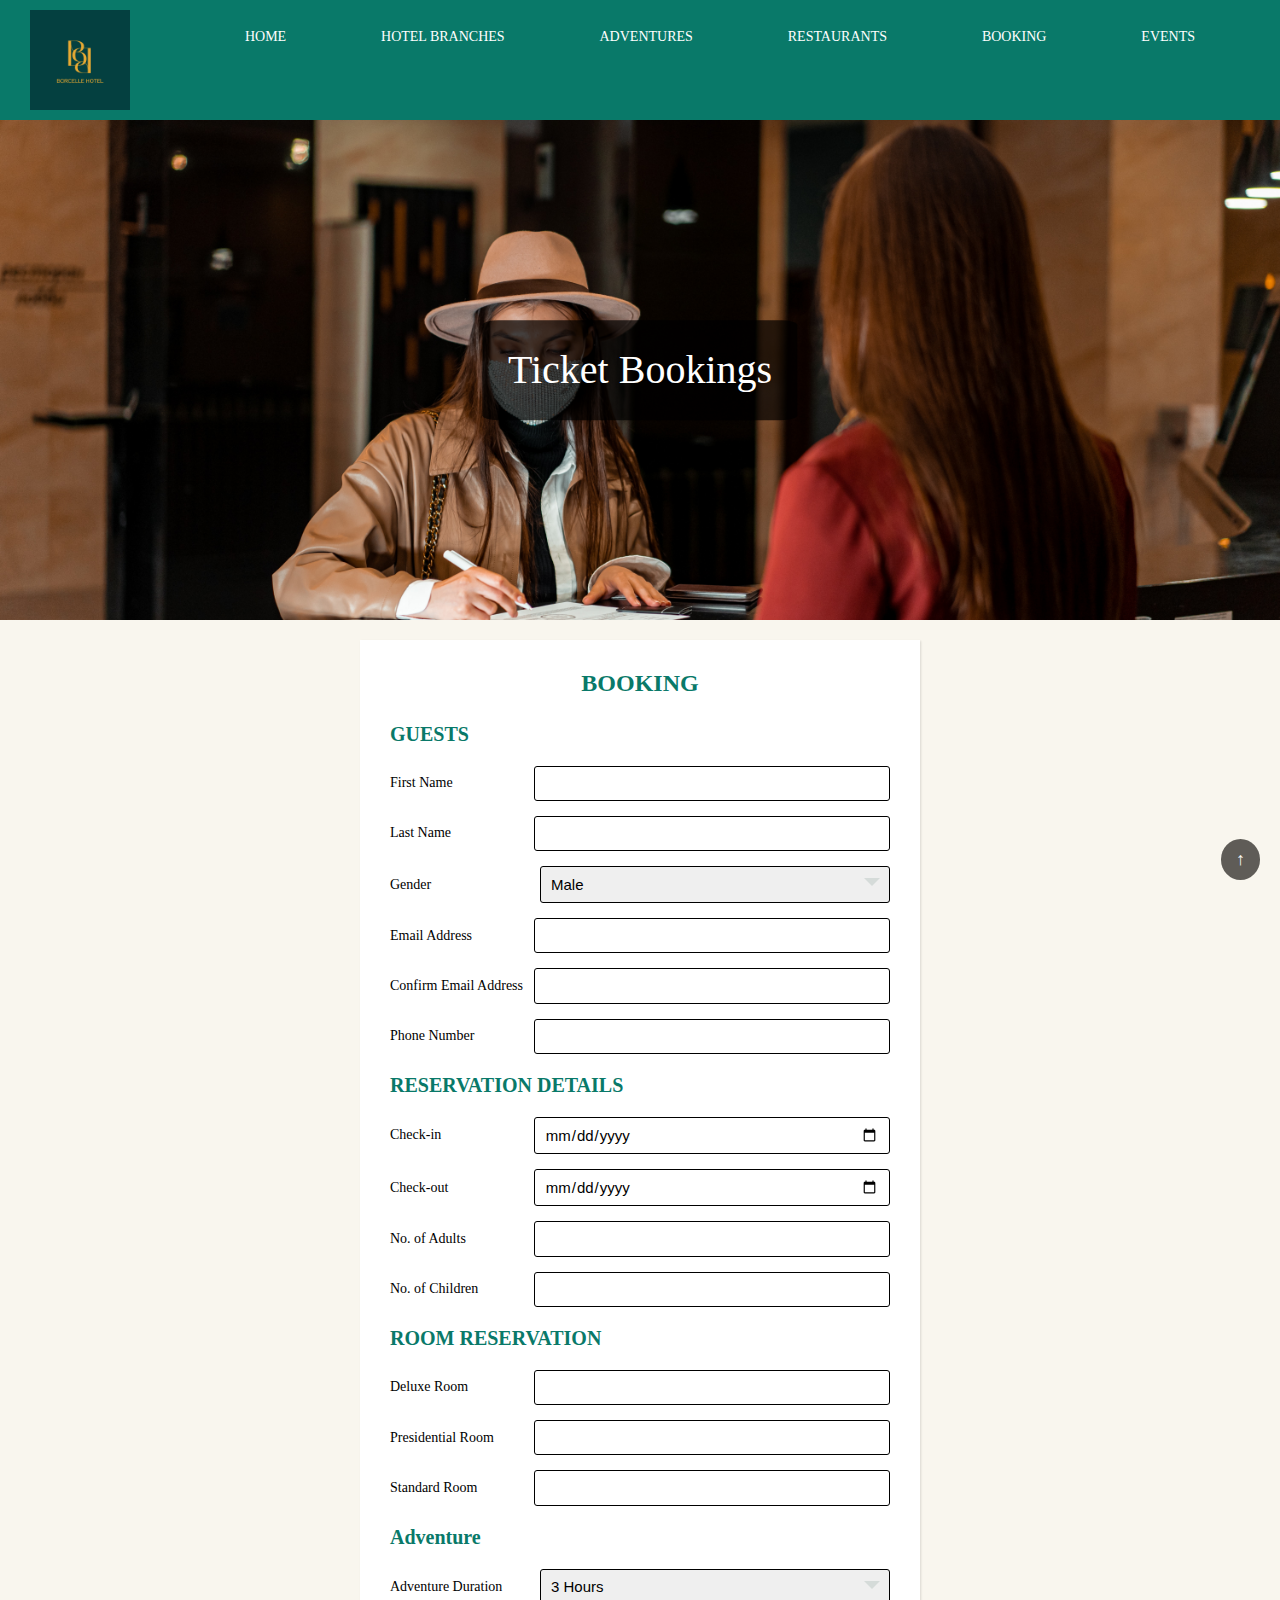
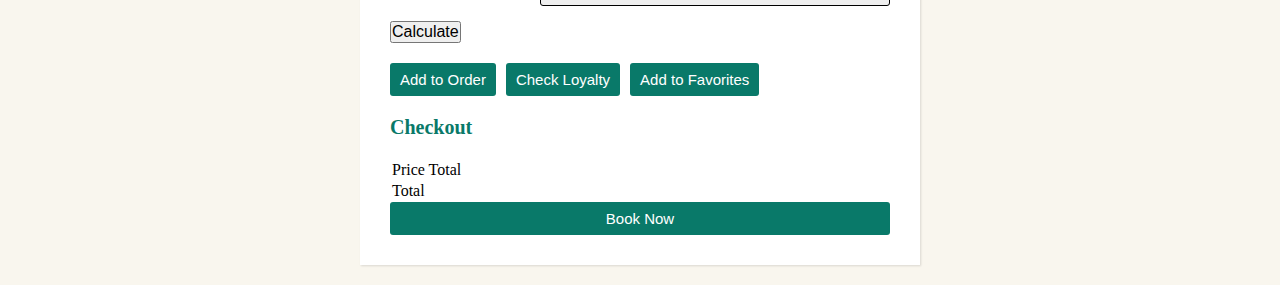
<file: ticket.html>
<!DOCTYPE html>
<html lang="en">
<head>
  <link rel="stylesheet" href="css/normalize.css">
  <link rel="stylesheet" href="css/ticket.css">
  <link rel="stylesheet" href="css/universal.css">
  
    <title>Borecelle Hotel | Ticket Bookings </title>
</head>

<body>
    <header>
        <div class="container" id="top">
          <div class="gotop">
            <a href="#top">&#8593;</a>
          </div>
        

          <a href="index.html"><img src="images/logo.png" class="logo" alt="logo"></a>
          
          <nav>
            <ul>
              <li><a href="index.html">Home</a></li>
              <li><a href="hotelbranch.html">Hotel Branches</a></li>
              <li><a href="adventure.html">Adventures</a></li>
              <li><a href="resturant.html">Restaurants</a></li>
              <li><a href="ticket.html">Booking</a></li>
              <li><a class="ts" href="wedding.html">Events</a>
                <ul class="dropdown">
                <li><a href="wedding.html">weddings</a></li>
                <li><a href="parties.html">parties</a></li>
                </ul>
              </li>
            </ul>
            
        </nav>
        </div>
    </header>
    <div class="hero-image">
        <div class="hero-text">
          <h1>Ticket Bookings</h1>
        </div>
    </div>
    <form form class="form">
    <div class="wrapper">
        <div class="title">
          Booking 
        </div>
        <h2>GUESTS</h2>
        <div class="form">
           <div class="inputfield">
              <label for="fname">First Name</label>
              <input type="text" class="input" required="required" id="fname"/>
           </div>  
            <div class="inputfield">
              <label for="lname">Last Name</label>
              <input type="text" class="input" required="required" id="lname"/>
           </div>  
        
            <div class="inputfield">
              <label>Gender</label>
              <div class="custom_select">
                <select id="gender">
                
                  <option value="male" selected>Male</option>
                  <option value="female">Female</option>
                </select>
              </div>
           </div> 
            <div class="inputfield">
              <label for="email">Email Address</label>
              <input type="email" class="input" required="required" name="email" id="email">
           </div> 
           <div class="inputfield">
            <label for="cnfrmmail">Confirm Email Address</label>
            <input type="email" class="input" name="confirmmail" id="cnfrmmail">
         </div> 
          <div class="inputfield">
              <label for="tel">Phone Number</label>
              <input type="tel" class="input" required="required" name="phone" id="tel" maxlength="10" >
           </div>


           <html>
<head>
</head>
<body>
  <form id="ticketForm">
    <h2>RESERVATION DETAILS</h2>
    <div class="inputfield">
      <label for="checkin">Check-in</label>
      <input type="date" class="input" required="required" id="checkin">
    </div>
    <div class="inputfield">
      <label for="checkout">Check-out</label>
      <input type="date" class="input" required="required" id="checkout">
    </div>
    <div class="inputfield">
      <label for="adults">No. of Adults</label>
      <input type="number" name="num" class="input" min="1" required id="adults" onblur="costCalculation();"> 
    </div>
    <div class="inputfield">
      <label for="children">No. of Children</label>
      <input type="number" name="num" class="input" min="1" required id="children" onblur="costCalculation();"> 
    </div>
    
    <h2>ROOM RESERVATION</h2>
    
    <div class="inputfield">
      <label for="deluxe">Deluxe Room</label>
      <input type="number" name="num" class="input" min="0" required id="deluxe" onblur="costCalculation();"> 
    </div>
    
    <div class="inputfield">
      <label for="presidential">Presidential Room</label>
      <input type="number" name="num" class="input" min="0" required id="presidential" onblur="costCalculation();"> 
    </div>
    
    <div class="inputfield">
      <label for="standard">Standard Room</label>
      <input type="number" name="num" class="input" min="0" required id="standard" onblur="costCalculation();"> 
    </div>
    
    <h2>Adventure</h2>
    <div class="inputfield">
      <label>Adventure Duration</label>
      <div class="custom_select">
        <select id="duration" onchange="costCalculation();">
          <option value="0">3 Hours</option>
          <option value="1">1/2 Day</option>
          <option value="2">Full Day</option>
        </select>
      </div>
    </div>
        
    <button type="submit">Calculate</button>
  </form>
  
</body>
</html>
         
    
      <div class="inputfield">
        <div class="button-container">
          <input type="button" value="Add to Order" class="btn" id="add">
          <input type="button" value="Check Loyalty" class="btn" id="loyalty">
          <input type="button" value="Add to Favorites" class="btn" id="addfav">
        </div>        
      </div>
    <p id="Output"></p>
  </form>	
  <div>
    <h2>Checkout</h2>

    <table>
      <tbody>
        <tr>
          <td for="price">Price Total</td>
          <td>  <span id="price"></span></td>
        </tr>
      </tbody>
      <tfoot>
        <tr>
          <td>Total</td>
          <td></td>
        </tr>
      </tfoot>
    </table>
    
    <div class="booknow">
      <input type="submit" value="Book Now" class="btn" id="add" onclick="booknow();">
    </div>
  </div>
</file>
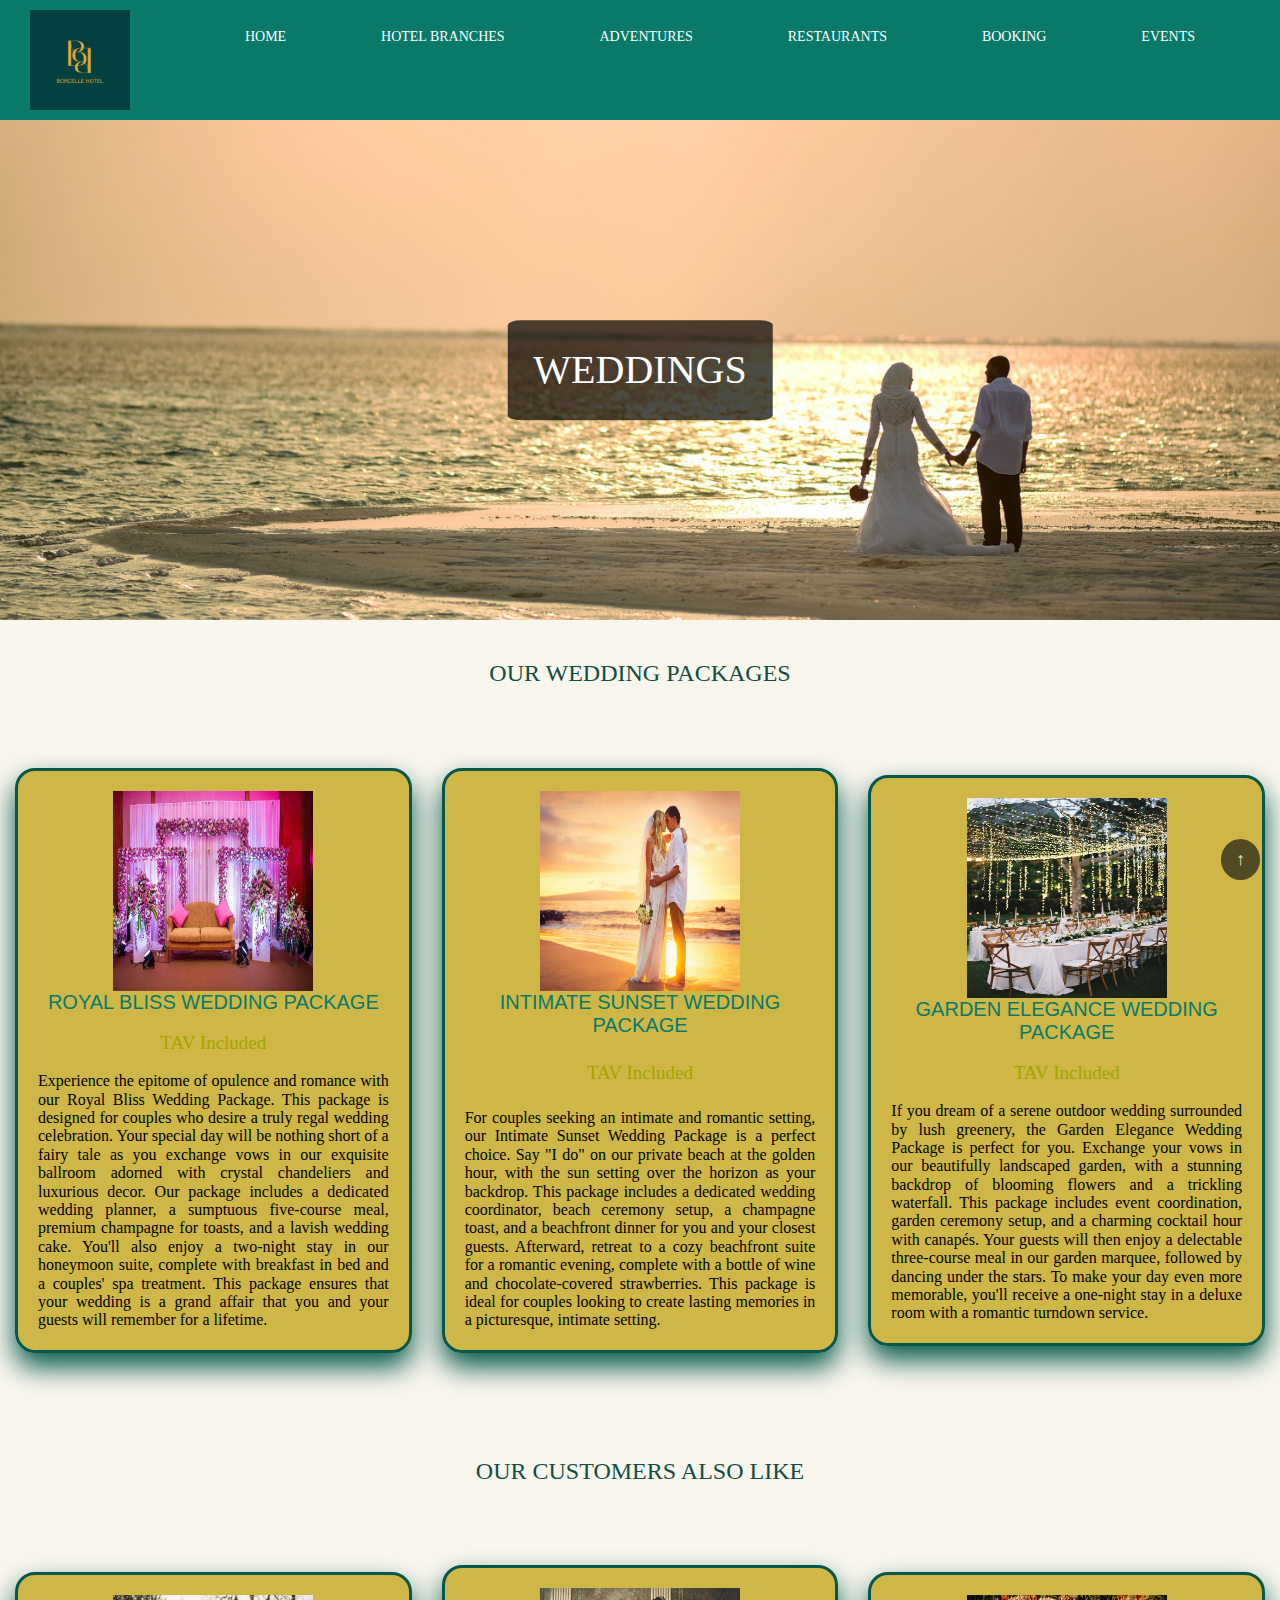
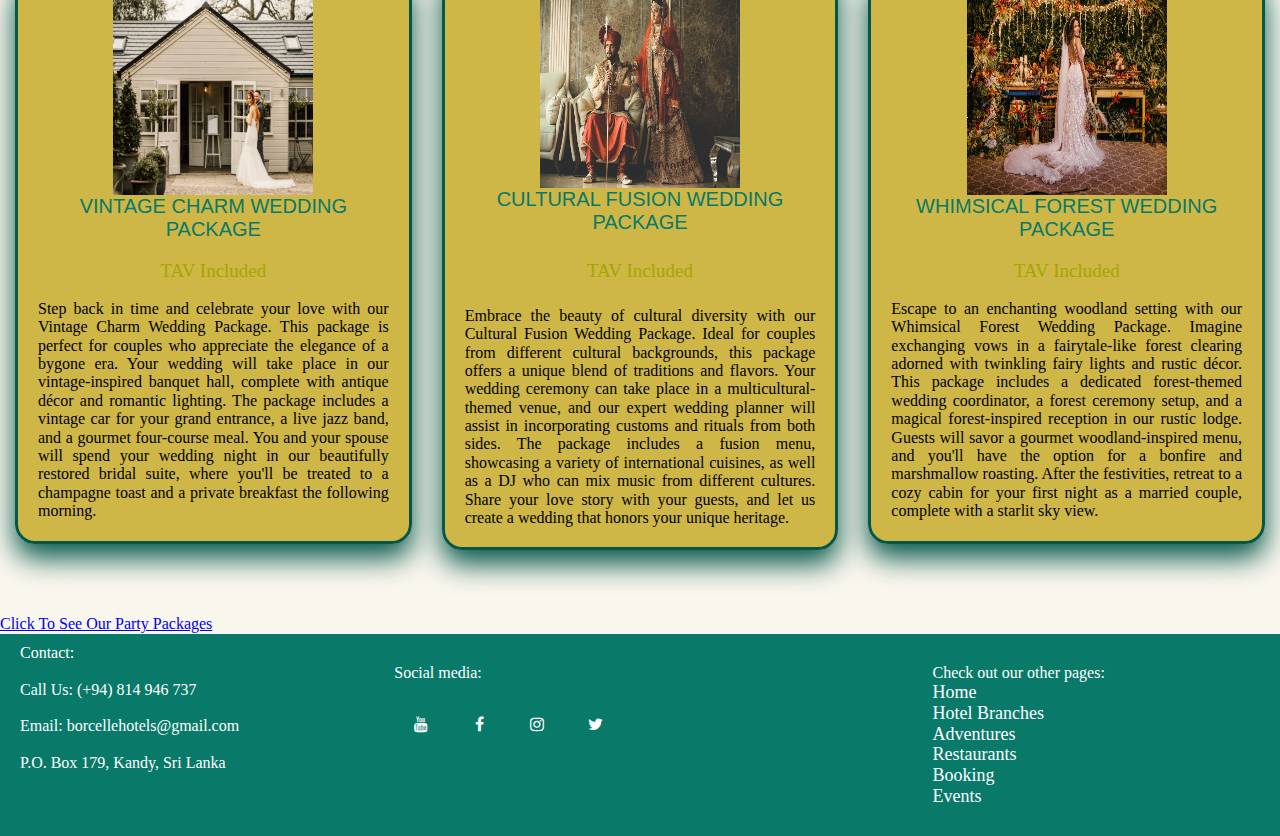
<file: wedding.html>
<!DOCTYPE html>
<html lang="en">
<head>
    <link rel="stylesheet" href="css/normalize.css">
    <link rel="stylesheet" href="css/weddings.css">
    <link rel="stylesheet" href="css/universal.css">
    <link rel="stylesheet" href="https://cdnjs.cloudflare.com/ajax/libs/font-awesome/4.7.0/css/font-awesome.min.css">

    <meta charset="UTF-8">
    <meta http-equiv="X-UA-Compatible" content="IE=edge">
    <meta name="viewport" content="width=device-width, initial-scale=1.0">
    <title> BORCELLE HOTEL | WEDDINGS </title>
</head>
<body>
  <header>
    <div class="container" id="top">
      <div class="gotop">
        <a href="#top">&#8593;</a>
      </div>
    

      <a href="index.html"><img src="images/logo.png" class="logo"></a>
      
        <nav>
                <ul>
                  <li><a href="index.html">Home</a></li>
                  <li><a href="hotelbranch.html">Hotel Branches</a></li>
                  <li><a href="adventure.html">Adventures</a></li>
                  <li><a href="resturant.html">Restaurants</a></li>
                  <li><a href="ticket.html">Booking</a></li>
                  <li><a class="ts" href="wedding.html">Events</a>
                    <ul class="dropdown">
                    <li><a href="wedding.html">weddings</a></li>
                    <li><a href="parties.html">parties</a></li>
                    </ul>
                  </li>
                </ul>
                
            </nav>
    </div>
</header>
    <body>
        <div class="hero-image">
            <div class="hero-text">
                <h1> WEDDINGS </h1>
            </div>
        </div>
        <h2>Our Wedding Packages</h2>
        <div class="grid">
          <div class="gallery">

            <div class="content">
              <img src="images/royalbliss1.jpeg" id="product1">
              <h3 id="head">Royal Bliss Wedding Package</h3><br>
              <p ID="p11">TAV Included</p><br>
              <p>Experience the epitome of opulence and romance with our Royal Bliss Wedding Package. This package is designed for couples who desire a truly regal wedding celebration. Your special day will be nothing short of a fairy tale as you exchange vows in our exquisite ballroom adorned with crystal chandeliers and luxurious decor. Our package includes a dedicated wedding planner, a sumptuous five-course meal, premium champagne for toasts, and a lavish wedding cake. You'll also enjoy a two-night stay in our honeymoon suite, complete with breakfast in bed and a couples' spa treatment. This package ensures that your wedding is a grand affair that you and your guests will remember for a lifetime.</p>
  
            </div>
          </div>
  
          <div class="gallery">
  
            <div class="content">
              <img src="images/intimatesunset2.jpg">
              <h3 id="head">Intimate Sunset Wedding Package<h3><br>
              <p ID="p11">TAV Included</p><br>
              <p>For couples seeking an intimate and romantic setting, our Intimate Sunset Wedding Package is a perfect choice. Say "I do" on our private beach at the golden hour, with the sun setting over the horizon as your backdrop. This package includes a dedicated wedding coordinator, beach ceremony setup, a champagne toast, and a beachfront dinner for you and your closest guests. Afterward, retreat to a cozy beachfront suite for a romantic evening, complete with a bottle of wine and chocolate-covered strawberries. This package is ideal for couples looking to create lasting memories in a picturesque, intimate setting.</p>
  
            </div>
          </div>
  
          <div class="gallery">
  
            <div class="content">
              <img src="images/gardenelegance3.jpg">
              <h3 id="head">Garden Elegance Wedding Package</h3><br>
              <p ID="p11">TAV Included</p><br>
              <p>If you dream of a serene outdoor wedding surrounded by lush greenery, the Garden Elegance Wedding Package is perfect for you. Exchange your vows in our beautifully landscaped garden, with a stunning backdrop of blooming flowers and a trickling waterfall. This package includes event coordination, garden ceremony setup, and a charming cocktail hour with canapés. Your guests will then enjoy a delectable three-course meal in our garden marquee, followed by dancing under the stars. To make your day even more memorable, you'll receive a one-night stay in a deluxe room with a romantic turndown service.</p>
              
            </div>
          </div>
        </div>
        <h2>OUR CUSTOMERS ALSO LIKE</h2>
        <div class="grid">
          <div class="gallery">

            <div class="content">
              <img src="images/vint4.webp" id="product1">
              <h3 id="head">Vintage Charm Wedding Package</h3><br>
              <p ID="p11">TAV Included</p><br>
              <p>Step back in time and celebrate your love with our Vintage Charm Wedding Package. This package is perfect for couples who appreciate the elegance of a bygone era. Your wedding will take place in our vintage-inspired banquet hall, complete with antique décor and romantic lighting. The package includes a vintage car for your grand entrance, a live jazz band, and a gourmet four-course meal. You and your spouse will spend your wedding night in our beautifully restored bridal suite, where you'll be treated to a champagne toast and a private breakfast the following morning.</p>
 
            </div>
          </div>
  
          <div class="gallery">
  
            <div class="content">
              <img src="images/culturalwed5.jpg">
              <h3 id="head">Cultural Fusion Wedding Package<h3><br>
              <p ID="p11">TAV Included</p><br>
              <p>Embrace the beauty of cultural diversity with our Cultural Fusion Wedding Package. Ideal for couples from different cultural backgrounds, this package offers a unique blend of traditions and flavors. Your wedding ceremony can take place in a multicultural-themed venue, and our expert wedding planner will assist in incorporating customs and rituals from both sides. The package includes a fusion menu, showcasing a variety of international cuisines, as well as a DJ who can mix music from different cultures. Share your love story with your guests, and let us create a wedding that honors your unique heritage.</p>
  
            </div>
          </div>
  
          <div class="gallery">
  
            <div class="content">
              <img src="images/whisforwed6.jpeg">
              <h3 id="head">Whimsical Forest Wedding Package</h3><br>
              <p ID="p11">TAV Included</p><br>
              <p>Escape to an enchanting woodland setting with our Whimsical Forest Wedding Package. Imagine exchanging vows in a fairytale-like forest clearing adorned with twinkling fairy lights and rustic décor. This package includes a dedicated forest-themed wedding coordinator, a forest ceremony setup, and a magical forest-inspired reception in our rustic lodge. Guests will savor a gourmet woodland-inspired menu, and you'll have the option for a bonfire and marshmallow roasting. After the festivities, retreat to a cozy cabin for your first night as a married couple, complete with a starlit sky view.</p>
  
            </div>
          </div>
        </div>
        <body>
          <div class="bottom-link">
            <a href="parties.html">Click To See Our Party Packages</a>
          </div>
        </body>
        <footer>
          <div class="f1">
          <p id="p1">Contact:<br><br>Call Us: (+94) 814 946 737<br><br>Email: borcellehotels@gmail.com</a><br><br> P.O. Box 179, Kandy, Sri Lanka</p>
          </div>
          <div class="f2">
          <p id="p1">Social media:<br><br> <a href="#" class="fa fa-youtube"></a> <a href="#" class="fa fa-facebook"></a> <a href="#" class="fa fa-instagram"></a> <a href="#" class="fa fa-twitter"></a></p>
          </div>
          <div class="f3">
            <p id="p1"> Check out our other pages:
              <ul>
                <li><a href="index.html">Home</a></li>
                  <li><a href="hotelbranch.html">Hotel Branches</a></li>
                  <li><a href="adventure.html">Adventures</a></li>
                  <li><a href="resturant.html">Restaurants</a></li>
                  <li><a href="Ticket.html">Booking</a></li>
                  <li><a class="ts" href="wedding.html">Events</a>
                    <ul class="dropdown">
                    <li><a href="wedding.html">weddings</a></li>
                    <li><a href="parties.html">parties</a></li>
                </ul>
            </p>
          </div>
        </footer>
</body>
</html>
</file>
<file: css/universal.css>
* {
  margin: 0;
  padding: 0;
}

body {
  margin: 0;
  background-color: white;
  font-family: Cambria, Cochin, Georgia, Times, "Times New Roman", serif;
  font-weight: 300;
  background: #f9f6ee;
}

.container {
  /* display: grid;
  grid-template-columns: 1fr 6fr;
  grid-template-rows: 1fr; */
  display: flex;
  flex-direction: row;
  width: 100%;
  margin: 0 auto;
}

.container .gotop {
  position: fixed;
  bottom: 20px;
  right: 20px;
  background-color: #1e1c18;
  padding: 10px 15px;
  opacity: 0.7;
  border-radius: 50%;
}

.container .gotop a {
  font-size: large;
  color: white;
  text-decoration: none;
}

header::after {
  content: "";
  display: table;
  clear: both;
}

header {
  background: #097969;
}

.logo {
  float: left;
  padding: 10px 30px;
  /* margin-right: 30px; */
  width: 100px;
  height: auto;
}

/* NAV BAR */
nav {
  float: right;
}

nav ul {
  margin: 0;
  padding: 0;
  list-style: none;
}

.dropdown{
  display: none;
  position: absolute;
  flex-direction: row;
  transform: translateX(-25%);
  margin: 0 0 20px;


}

.dropdown a{
  white-space: nowrap;
}

.ts:hover ~ .dropdown , .dropdown:hover{
  display: flex;
  

}
nav{
  width: 100%;
}
nav ul{
  display: flex;
  flex-direction: row;
  justify-content: space-evenly;
}
nav li {
  /* display: inline-block; */
  margin: 0 10px;
  padding-top: 25px;
  position: relative;
}

nav a {
  color: white;
  text-decoration: none;
  text-transform: uppercase;
  font-size: 14px;
  white-space: nowrap;
}

nav a::before {
  content: "";
  display: block;
  height: 5px;
  background-color: white;
  position: absolute;
  top: 0;
  width: 0%;
  transition: all ease-in-out 250ms;
}

nav a:hover::before {
  width: 100%;
}

h1 {
  font-family: "Times New Roman", Times, serif;
  text-align: center;
  font-weight: 500;
}

.hero-image {
  /* background-image: url("images/donate and p.webp"); */
  background-color: #cccccc;
  height: 500px;
  background-position: center;
  background-repeat: no-repeat;
  background-size: cover;
  position: relative;
}

.hero-text {
  text-align: center;
  position: absolute;
  top: 50%;
  left: 50%;
  transform: translate(-50%, -50%);
  color: white;
  background: rgb(0, 0, 0, 0.7);
  padding-top: 0;
  padding-bottom: 0;
  padding-left: 2%;
  padding-right: 2%;
  border-radius: 5%;
  font-size: 20px;
}

#intro {
  font-family: "Times New Roman", Times, serif;
  text-align: left;
  text-indent: 1%;
  font-weight: 500;
  text-transform: uppercase;
  margin-bottom: 15px;
  margin-top: 15px;
}

h4 {
  font-family: Arial, Helvetica, sans-serif;
  padding-left: 30px;
  font-weight: lighter;
  font-size: 19px;
}

h3 {
  font-family: "Times New Roman", Times, serif;
  text-align: center;
  font-size: 22px;
  font-weight: 500;
}

ul {
  font-size: large;
}

ol {
  font-family: Arial, Helvetica, sans-serif;
}

/* FOOTER */
footer {
  padding: 10px 20px;
  background-color: #097969;
  color: white;
  text-decoration: none;
  font-size: 5px;
  display: flex;
  justify-content: left;
  
}

.f1 {
  /* padding-left: 70px; */
  font-family: "Times New Roman", Times, serif;
}

.f2 {
  margin: 20px auto;
}

.f3 {
  margin: 20px auto;
}

.fa {
  padding: 10px;
  font-size: 20px;
  width: 30px;
  text-align: center;
  text-decoration: none;
  margin: 5px 2px;
}

.fa:hover {
  opacity: 0.7;
}

.fa-youtube {
  color: white;
}

.fa-instagram {
  color: white;
}

.fa-twitter {
  color: white;
}

.fa-facebook {
  color: white;
}

footer ul {
  list-style: none;
}

footer li a {
  color: white;
  text-decoration: none;
}

footer li :hover {
  color: black;
}

#p1 {
  font-family: "Times New Roman", Times, serif;
  padding: 0;
}
@media (max-width: 1024px){
  .container{
    flex-direction: column;
    align-items: center;
  }
  nav ul{
    padding: 20px 0;
    flex-direction: column;
    align-items: center;
  }
}
@media (max-width: 800px){
  footer{
    flex-wrap: wrap;
  }
  .f2, .f3 {
    margin: 20px 0;
  }
  
}
@media (max-width: 425px){
  
}
</file>
<file: css/adventure.css>
p {
  text-align: center;
}

.hero-image {
  background-image: url("../images/adventure1.jpg");
}

.museum, .temple, .iframe {
  margin: 1%;
}

#museumpics, #elephantadventure2 {
  width: 400px;
  height: 300px; 
  border-radius: 20px;
}

#visit {
  font-family: 'Times New Roman', Times, serif;
  text-align: center;
  text-indent: 1%;
  font-weight: 500;
  text-transform: uppercase;
  font-size: 20px;
}

.iframe {
  display: flex;
  align-items: center;
  padding-left: 3%;
  justify-content: space-evenly;
  margin-bottom: 4%;
}

footer {
  padding: 5px;
  background-color: #097969;
  color: white;
  text-decoration: none;
  font-size: 20px;
  display: flex;
  justify-content: left;
}

.button {
  height: 50px;
  background: #076154;
  border: none;
  border-radius: 5px;
  text-align: center;
  font-size: 20px;
  width: fit-content;
  margin: 0px auto;
  padding: 5px 10px;
  margin-bottom: 30px;
}

.button a {
  text-decoration: none;
  color: #FFF;
}

.button:hover {
  background-color: black;
  transition: 0.5s;
}

.button:active {
  background: #0b9783;
}
</file>
<file: css/branches.css>
p {
  text-align: justify;
}

.hero-image {
  background-image: url("../images/branchestop.jpg");
 
}




h4 {
  font-family: Arial, Helvetica, sans-serif;
  padding-left: 30px;
  font-weight: lighter;
  font-size: 18px;
}


h3 {
  font-family: 'Times New Roman', Times, serif;
  text-indent: 4%;
  font-size: 20px;
  font-weight: 600;
  font-style: oblique;
  text-align: left;
  margin-top: 20px;
  margin-bottom: 20px;

}

.gallery {
  margin: 5px;

}

#myid {
  font-family: serif;
  text-align: center;
  font-style: italic;
  font-size: 30px;
}

.branch1 {
  display: flex;
  padding-left: 30px;
  flex-direction: row;
  gap: 30px 30px;
  justify-content: space-evenly;

}

.branch2{
  display: flex;
  padding-left: 30px;
  flex-direction: row;
  gap:30px 30px;
  justify-content: space-evenly;
}

.branch3{
  display: flex;
  padding-left: 30px;
  flex-direction: row;
  gap: 30px 30px;
  justify-content: space-evenly;
    
}

P {
  font-family: Arial, Helvetica, sans-serif;
  font-weight: 500;
  font-size: large;
  padding-left: 40px;
}



P {
  text-align: left;
  font-family: Arial, Helvetica, sans-serif;
  ;
  text-indent: 1em;
}

ul {
  font-size: large;

}

ol {
  font-family: Arial, Helvetica, sans-serif;
}

.list-section {
  display: flex;
  justify-content: space-between;
  padding: 0 20px;
}



#main{
  padding-left: 20%;
  border-radius: 25px;

  }

#b1{
  border: solid #097969;
  width: 400px;
  
  
 
} 


.iframe{
  display: flex;
  align-items: center;
  padding-left: 3%;
  justify-content: space-evenly;

}

table {
  table-layout:fixed;
  margin: 15px auto;
  border: 3px solid #097969; 
  width:75%;
}

th{
letter-spacing:2px;
border-right: 1px solid black; 
}
 
 td {
letter-spacing:2px;
text-align:center;
padding: 15px;
border-bottom: solid black;


  }

tfoot td{
text-align:left;
}
 
thead, tfoot {
  
  color: black;
  
  
  }
  tr:nth-of-type(2n) {
    background-color:#D3D3D3;
   }
  
   thead{ 
    background-color: #D3D3D3;
   }

  tfoot{
    background-color: #D3D3D3;
  }

  #caption{
    font-family: 'Times New Roman', Times, serif;
    font-size: 20px;
    font-style: italic;
    font-weight: 500;
    Margin-bottom: 15px

  }

  @media (max-width:425px){
    .branch1{
      flex-direction: column;

    }

    #b1{
      width: 300px;
    }

    
  }
</file>
<file: css/parties.css>
.hero-image {
    background-image: url("../images/partytop.jpg");
  
  }

h2{
  text-align: center;
  font-family: "Times New Roman", Times, serif;
  text-transform: uppercase;
  margin-bottom: 15px;
  margin-top: 40px;
  color: #b8860b;
  font-weight: 10;
}


#products{
  width:100% ;

}

.content img{
  transition: 1s;
}
.content img:hover{
  transform: scale(1.1,1.2);
}

#head{
  font-family: Arial, Helvetica, sans-serif;
  text-align: center;
  font-weight: 500;
  text-transform: uppercase;
  font-size: 20px;
  color:rgba(10, 10, 10, 0.904);
}

#p11{
  text-align: center;
  font-family: 'Times New Roman', Times, serif;
  font-size: 19px;
  color: rgba(10, 10, 10, 0.904);
}

p{
  font-size: 16px;
  text-align: justify;
}

body{
  margin:0;
  font-family: sans-serif;
  background-color: aliceblue;
}
.grid{
  display: flex;
  justify-content: center;
  align-items: center;
}
.gallery{
  display: flex;
  flex-wrap: wrap;
  width:100%;
  justify-content: center;
  align-items: center;
  margin: 50px 0;
}

.content{
  margin:15px;
  box-sizing: border-box;
  float: left;
  text-align: center;
  border-radius: 20px;
  cursor: pointer;
  padding-top: 10px;
  box-shadow: 0 10px 20px black;
  transition:.2s;
  background-color: #a771bfdd;
  padding: 20px;
  border:3px solid black;
}

img{
  width:200px;
  height: 200px;
  text-align:center;
  margin:0 auto;
  display:block;

}


.button {
  height: 30px;
  background: #b8860b;
  border: none;
  border-radius: 5px;
  text-align: center;
  font-size: 19px;
  width:fit-content;
  margin:0px auto;
  padding: 5px 10px;
  margin-top: 20px;
}

.button a {
  text-decoration: none;
  color:#FFF;
}


.button:hover {
  background-color: black;
  transition: .5s;
}

.button:active {
  background: #007765;
}


#color {
  background: black;
}

@media (max-width:900px){
  .grid{
    flex-direction: column;
  }
}
</file>
<file: css/restaurants.css>
body {
    margin: 0;
    background-color: white;
    font-family: Cambria, Cochin, Georgia, Times, 'Times New Roman', serif;
    font-weight: 300;
    background:#F9F6EE;
    
  }
  
  
  
  h1 {
    font-family: 'Times New Roman', Times, serif;
    text-align: center;
    font-weight: 500;
  }
  
  p {
  font-family: Arial, Helvetica, sans-serif;
  padding-left: 30px;
  font-weight: lighter;
  font-size: 19px;
  text-align: justify;

  }
  
  .hero-image {
    background-image: url("../images/restauranttoptop.jpg");
    background-color: #cccccc;
    height: 500px;
    background-position: center;
    background-repeat: no-repeat;
    background-size: cover;
    position: relative;
  }
  
    
  h4 {
    font-family: Arial, Helvetica, sans-serif;
    padding-left: 30px;
    font-weight: lighter;
    font-size: 18px;
  }
  
  
  
  .gallery {
    margin: 5px;
  
  }
  
  #myid {
    font-family: 'Charm', serif;
    text-align: center;
    font-style: italic;
    font-size: 30px;
    font-weight: 300%;
  }
  
  
  
  P {
    font-family: Arial, Helvetica, sans-serif;
    font-weight: 500;
    font-size: large;
    padding-left: 40px;
  }
  
  
  P {
    text-align: left;
    font-family: Arial, Helvetica, sans-serif;
    text-indent: 1em;
  }
  
  ul {
    font-size: large;
  
  }
  
  ol {
    font-family: Arial, Helvetica, sans-serif;
  }
  
  /* List */
  .list-section {
    display: flex;
    justify-content: space-between;
    padding: 0 20px;
  }
  
  
  h3 {
  font-family: 'Times New Roman', Times, serif;
  text-indent: 4%;
  font-size: 20px;
  font-weight: 600;
  font-style: oblique;
  
  }

  .products{
  padding: 0 40px;
  background-color: #097969;
  margin: 0 20px;
  padding: 40px 0;
  border-radius: 20px;
  margin-bottom: 20px;

  }
  .product-top{
    margin: 20px 0;
    display: flex;
    flex-direction: row;
    align-items: center;
    gap: 10px;
  }
  .product-top img{
    width: 300px;
  }
  .product-details p, .product-details h4{
    padding-left: 30px;
  }
  .product-details h4{
    margin: 10px 0;
  }

  .button {
    height: 50px;
    background: #2c812c;
    border: none;
    border-radius: 5px;
    text-align: center;
    font-size: 20px;
    width:fit-content;
    margin:0px auto;
    padding: 5px 10px;
    margin-top: 45px;
  }

  .button2 {
    height: 50px;
    background: #2c812c;
    border: none;
    border-radius: 5px;
    text-align: center;
    font-size: 20px;
    width:fit-content;
    margin:0px auto;
    padding: 5px 10px;
    margin-top: 190px;
  }

  .button2 a {
    text-decoration: none;
    color:#FFF;
  }
  
  .button2:hover {
    background-color: black;
    transition: .5s;
  }
  .button a {
    text-decoration: none;
    color:#FFF;
  }
  
  .button:hover {
    background-color: black;
    transition: .5s;
  }
  

  @media (max-width: 768px){
    .product-top{
      flex-direction: column;
      gap: 20px;
    }
    .product-details p, .product-details h4{
      text-align: center;
      padding-left: 0;
    }
  }
  @media (max-width: 420px){
    .products:nth-of-type(3) .product-top img{
      width: 100px;
    }
  }
</file>
<file: css/ticket.css>
.hero-image {
    background-image: url("../images/ticketingtop.jpg");
   
  }
  
body{
    background:#F9F6EE;
}

body{
    background:#097969;
    padding: 0 ;
  }
  .wrapper{
    max-width: 500px;
    width: 100%;
    background: #fff;
    margin: 20px auto;
    box-shadow: 1px 1px 2px rgba(0,0,0,0.125);
    padding: 30px;
    font-family: 'Times New Roman', Times, serif;
  }
  
 .title{
    font-size: 24px;
    font-weight: 700;
    margin-bottom: 25px;
    color: #097969;
    text-transform: uppercase;
    text-align: center;
  }
  
  .wrapper .form{
    width: 100%;
  }
  
  .wrapper .form .inputfield{
    margin-bottom: 15px;
    display: flex;
    align-items: center;
  }
  
  .wrapper .form .inputfield label{
     width: 200px;
     color: black;
     margin-right: 10px;
    font-size: 14px;
  }
  
  .wrapper .form .inputfield .input,
  .wrapper .form .inputfield .textarea,
  .free{
    width: 100%;
    outline: none;
    border: 1px solid black;
    font-size: 15px;
    padding: 8px 10px;
    border-radius: 3px;
    transition: all 0.3s ease;
  }
  
  .wrapper .form .inputfield .textarea{
    width: 100%;
    height: 125px;
    resize: none;
  }
  
  .wrapper .form .inputfield .custom_select{
    position: relative;
    width: 100%;
    height: 37px;
  }
  
  .wrapper .form .inputfield .custom_select:before{
    content: "";
    position: absolute;
    top: 12px;
    right: 10px;
    border: 8px solid;
    border-color: #d5dbd9 transparent transparent transparent;
    pointer-events: none;
  }
  
  .wrapper .form .inputfield .custom_select select{
    -webkit-appearance: none;
    -moz-appearance:   none;
    appearance:        none;
    outline: none;
    width: 100%;
    height: 100%;
    border: 0px;
    padding: 8px 10px;
    font-size: 15px;
    border: 1px solid black;
    border-radius: 3px;
  }
  
  
  
  
  .wrapper .form .inputfield p{
     font-size: 14px;
     color: black;
  }
  .wrapper .form .inputfield .check{
    width: 15px;
    height: 15px;
    position: relative;
    display: block;
    cursor: pointer;
  }
  
  .wrapper .form .inputfield .check .checkmark:before{
    content: "";
    position: absolute;
    top: 1px;
    left: 2px;
    width: 5px;
    height: 2px;
    border: 2px solid;
    border-color: transparent transparent #fff #fff;
    transform: rotate(-45deg);
    display: none;
  }
  
  
  .wrapper .form .inputfield .btn {
    width: 100%;
     padding: 8px 10px;
    font-size: 15px; 
    border: 0px;
    background:  #097969;
    color: #fff;
    cursor: pointer;
    border-radius: 3px;
    outline: none;
  }
  
  .wrapper .form .inputfield .btn:hover{
    background: #038370;
  }
  
  .wrapper .form .inputfield:last-child{
    margin-bottom: 0;
  }
  
  h2{
    text-align: left;
    font-family: 'Times New Roman', Times, serif;
    font-size: 20px;
    margin-bottom: 20px;
    margin-top: 20px;
    color: #097969;
  }

  
  @media (max-width:420px) {
    .wrapper .form .inputfield{
      flex-direction: column;
      align-items: flex-start;
    }
    .wrapper .form .inputfield label{
      margin-bottom: 5px;
    }
    .wrapper .form {
      flex-direction: row;
    }
  }
.booknow input{
  width: 100%;
     padding: 8px 10px;
    font-size: 15px; 
    border: 0px;
    background:  #097969;
    color: #fff;
    cursor: pointer;
    border-radius: 3px;
    outline: none;
}

.button-container {
  display: flex;
  justify-content: center;
  align-items: center;
  gap: 10px; 
  margin-top: 20px; 
}

.btn {
  background-color: #076154;
  color: #fff;
  border: none;
  border-radius: 5px;
  padding: 10px 20px;
  font-size: 16px;
  cursor: pointer;
  transition: background-color 0.3s;
}

.btn:hover {
  background-color: #0b9783;
}

.btn:active {
  background-color: #064f41;
}
</file>
<file: css/weddings.css>
.hero-image {
    background-image: url("../images/weddingtop.jpg");
  
  }

h2{
  text-align: center;
  font-family: "Times New Roman", Times, serif;
  text-transform: uppercase;
  margin-bottom: 15px;
  margin-top: 40px;
  color: #114d43;
  font-weight: 10;
}


#products{
  width:100% ;

}

.content img{
  transition: 1s;
}
.content img:hover{
  transform: scale(1.1,1.2);
}

#head{
  font-family: Arial, Helvetica, sans-serif;
  text-align: center;
  font-weight: 500;
  text-transform: uppercase;
  font-size: 20px;
  color:#097969;
}

#p11{
  text-align: center;
  font-family: 'Times New Roman', Times, serif;
  font-size: 19px;
  color: #a3a600;
}

p{
  font-size: 16px;
  text-align: justify;
}

body{
  margin:0;
  font-family: sans-serif;
  background-color: aliceblue;
}
.grid{
  display: flex;
  justify-content: center;
  align-items: center;
}
.gallery{
  display: flex;
  flex-wrap: wrap;
  width:100%;
  justify-content: center;
  align-items: center;
  margin: 50px 0;
}

.content{
  /* width:20%; */
  margin:15px;
  box-sizing: border-box;
  float: left;
  text-align: center;
  border-radius: 20px;
  cursor: pointer;
  padding-top: 10px;
  box-shadow: 0 14px 28px #05574a;
  transition:4s;
  background-color: #c7ad2cdd;
  padding: 20px;
  border:3px solid #05574a;
}

img{
  width:200px;
  height: 200px;
  text-align:center;
  margin:0 auto;
  display:block;

}


.button {
  height: 30px;
  background: #076154;
  border: none;
  border-radius: 5px;
  text-align: center;
  font-size: 19px;
  width:fit-content;
  margin:0px auto;
  padding: 5px 10px;
  margin-top: 20px;
}

.button a {
  text-decoration: none;
  color:#FFF;
}


.button:hover {
  background-color: #3cb371;
  transition: .5s;
}

.button:active {
  background: #0b9783;
}

@media (max-width:900px){
  .grid{
    flex-direction: column;
  }
}
</file>
